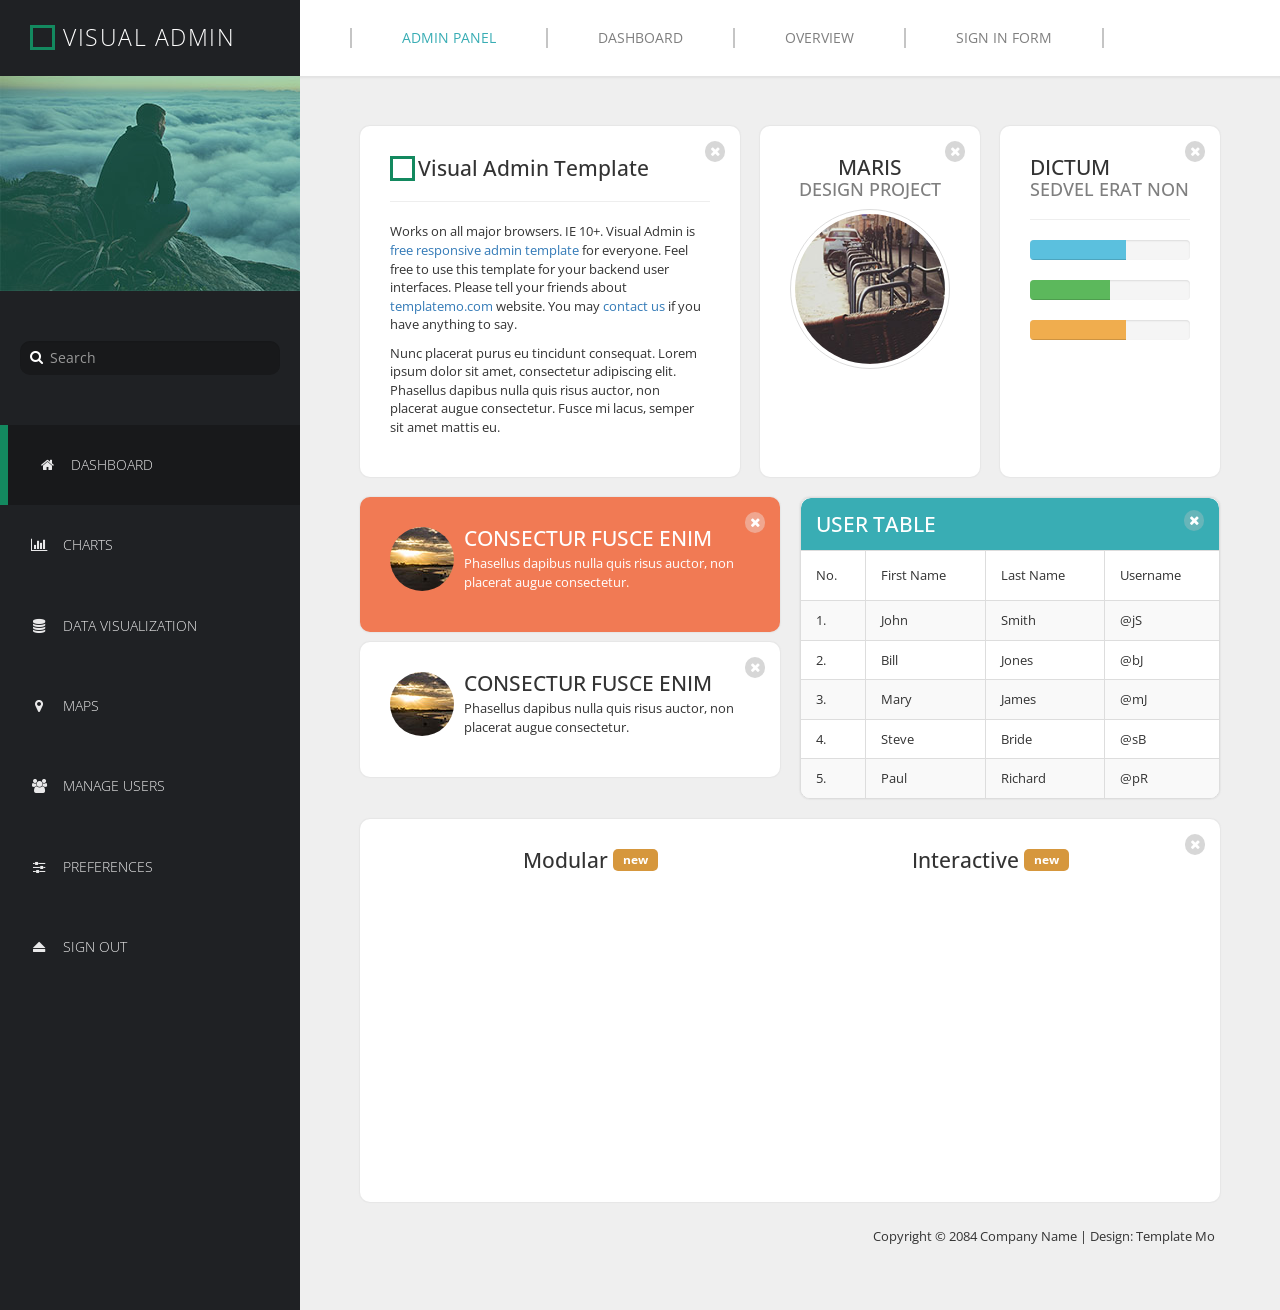
<file: admin/index.html>
<!DOCTYPE html>
<html lang="en">
  <head>
    <meta charset="utf-8">
    <meta http-equiv="X-UA-Compatible" content="IE=edge">
    <meta name="viewport" content="width=device-width, initial-scale=1">  
    <title>Visual Admin Dashboard - Home</title>
    <meta name="description" content="">
    <meta name="author" content="templatemo">
    <!-- 
    Visual Admin Template
    https://templatemo.com/tm-455-visual-admin
    -->
    <link href='http://fonts.googleapis.com/css?family=Open+Sans:400,300,400italic,700' rel='stylesheet' type='text/css'>
    <link href="css/font-awesome.min.css" rel="stylesheet">
    <link href="css/bootstrap.min.css" rel="stylesheet">
    <link href="css/templatemo-style.css" rel="stylesheet">
    
    <!-- HTML5 shim and Respond.js for IE8 support of HTML5 elements and media queries -->
    <!-- WARNING: Respond.js doesn't work if you view the page via file:// -->
    <!--[if lt IE 9]>
      <script src="https://oss.maxcdn.com/html5shiv/3.7.2/html5shiv.min.js"></script>
      <script src="https://oss.maxcdn.com/respond/1.4.2/respond.min.js"></script>
    <![endif]-->

  </head>
  <body>  
    <!-- Left column -->
    <div class="templatemo-flex-row">
      <div class="templatemo-sidebar">
        <header class="templatemo-site-header">
          <div class="square"></div>
          <h1>Visual Admin</h1>
        </header>
        <div class="profile-photo-container">
          <img src="images/profile-photo.jpg" alt="Profile Photo" class="img-responsive">  
          <div class="profile-photo-overlay"></div>
        </div>      
        <!-- Search box -->
        <form class="templatemo-search-form" role="search">
          <div class="input-group">
              <button type="submit" class="fa fa-search"></button>
              <input type="text" class="form-control" placeholder="Search" name="srch-term" id="srch-term">           
          </div>
        </form>
        <div class="mobile-menu-icon">
            <i class="fa fa-bars"></i>
        </div>
        <nav class="templatemo-left-nav">          
          <ul>
            <li><a href="#" class="active"><i class="fa fa-home fa-fw"></i>Dashboard</a></li>
            <li><a href="data-visualization.html"><i class="fa fa-bar-chart fa-fw"></i>Charts</a></li>
            <li><a href="data-visualization.html"><i class="fa fa-database fa-fw"></i>Data Visualization</a></li>
            <li><a href="maps.html"><i class="fa fa-map-marker fa-fw"></i>Maps</a></li>
            <li><a href="manage-users.html"><i class="fa fa-users fa-fw"></i>Manage Users</a></li>
            <li><a href="preferences.html"><i class="fa fa-sliders fa-fw"></i>Preferences</a></li>
            <li><a href="login.html"><i class="fa fa-eject fa-fw"></i>Sign Out</a></li>
          </ul>  
        </nav>
      </div>
      <!-- Main content --> 
      <div class="templatemo-content col-1 light-gray-bg">
        <div class="templatemo-top-nav-container">
          <div class="row">
            <nav class="templatemo-top-nav col-lg-12 col-md-12">
              <ul class="text-uppercase">
                <li><a href="" class="active">Admin panel</a></li>
                <li><a href="">Dashboard</a></li>
                <li><a href="">Overview</a></li>
                <li><a href="login.html">Sign in form</a></li>
              </ul>  
            </nav> 
          </div>
        </div>
        <div class="templatemo-content-container">
          <div class="templatemo-flex-row flex-content-row">
            <div class="templatemo-content-widget white-bg col-2">
              <i class="fa fa-times"></i>
              <div class="square"></div>
              <h2 class="templatemo-inline-block">Visual Admin Template</h2><hr>
              <p>Works on all major browsers. IE 10+. Visual Admin is <a href="http://www.templatemo.com/tag/admin" target="_parent">free responsive admin template</a> for everyone. Feel free to use this template for your backend user interfaces. Please tell your friends about <a href="http://www.templatemo.com" target="_parent">templatemo.com</a> website. You may <a href="http://www.templatemo.com/contact" target="_parent">contact us</a> if you have anything to say.</p>
              <p>Nunc placerat purus eu tincidunt consequat. Lorem ipsum dolor sit amet, consectetur adipiscing elit. Phasellus dapibus nulla quis risus auctor, non placerat augue consectetur. Fusce mi lacus, semper sit amet mattis eu.</p>              
            </div>
            <div class="templatemo-content-widget white-bg col-1 text-center">
              <i class="fa fa-times"></i>
              <h2 class="text-uppercase">Maris</h2>
              <h3 class="text-uppercase margin-bottom-10">Design Project</h3>
              <img src="images/bicycle.jpg" alt="Bicycle" class="img-circle img-thumbnail">
            </div>
            <div class="templatemo-content-widget white-bg col-1">
              <i class="fa fa-times"></i>
              <h2 class="text-uppercase">Dictum</h2>
              <h3 class="text-uppercase">Sedvel Erat Non</h3><hr>
              <div class="progress">
                <div class="progress-bar progress-bar-info" role="progressbar" aria-valuenow="60" aria-valuemin="0" aria-valuemax="100" style="width: 60%;"></div>
              </div>
              <div class="progress">
                <div class="progress-bar progress-bar-success" role="progressbar" aria-valuenow="60" aria-valuemin="0" aria-valuemax="100" style="width: 50%;"></div>
              </div>
              <div class="progress">
                <div class="progress-bar progress-bar-warning" role="progressbar" aria-valuenow="60" aria-valuemin="0" aria-valuemax="100" style="width: 60%;"></div>
              </div>                          
            </div>
          </div>
          <div class="templatemo-flex-row flex-content-row">
            <div class="col-1">              
              <div class="templatemo-content-widget orange-bg">
                <i class="fa fa-times"></i>                
                <div class="media">
                  <div class="media-left">
                    <a href="#">
                      <img class="media-object img-circle" src="images/sunset.jpg" alt="Sunset">
                    </a>
                  </div>
                  <div class="media-body">
                    <h2 class="media-heading text-uppercase">Consectur Fusce Enim</h2>
                    <p>Phasellus dapibus nulla quis risus auctor, non placerat augue consectetur.</p>  
                  </div>        
                </div>                
              </div>            
              <div class="templatemo-content-widget white-bg">
                <i class="fa fa-times"></i>
                <div class="media">
                  <div class="media-left">
                    <a href="#">
                      <img class="media-object img-circle" src="images/sunset.jpg" alt="Sunset">
                    </a>
                  </div>
                  <div class="media-body">
                    <h2 class="media-heading text-uppercase">Consectur Fusce Enim</h2>
                    <p>Phasellus dapibus nulla quis risus auctor, non placerat augue consectetur.</p>  
                  </div>
                </div>                
              </div>            
            </div>
            <div class="col-1">
              <div class="panel panel-default templatemo-content-widget white-bg no-padding templatemo-overflow-hidden">
                <i class="fa fa-times"></i>
                <div class="panel-heading templatemo-position-relative"><h2 class="text-uppercase">User Table</h2></div>
                <div class="table-responsive">
                  <table class="table table-striped table-bordered">
                    <thead>
                      <tr>
                        <td>No.</td>
                        <td>First Name</td>
                        <td>Last Name</td>
                        <td>Username</td>
                      </tr>
                    </thead>
                    <tbody>
                      <tr>
                        <td>1.</td>
                        <td>John</td>
                        <td>Smith</td>
                        <td>@jS</td>
                      </tr>
                      <tr>
                        <td>2.</td>
                        <td>Bill</td>
                        <td>Jones</td>
                        <td>@bJ</td>
                      </tr>
                      <tr>
                        <td>3.</td>
                        <td>Mary</td>
                        <td>James</td>
                        <td>@mJ</td>
                      </tr>
                      <tr>
                        <td>4.</td>
                        <td>Steve</td>
                        <td>Bride</td>
                        <td>@sB</td>
                      </tr>
                      <tr>
                        <td>5.</td>
                        <td>Paul</td>
                        <td>Richard</td>
                        <td>@pR</td>
                      </tr>                    
                    </tbody>
                  </table>    
                </div>                          
              </div>
            </div>           
          </div> <!-- Second row ends -->
          <div class="templatemo-flex-row flex-content-row templatemo-overflow-hidden"> <!-- overflow hidden for iPad mini landscape view-->
            <div class="col-1 templatemo-overflow-hidden">
              <div class="templatemo-content-widget white-bg templatemo-overflow-hidden">
                <i class="fa fa-times"></i>
                <div class="templatemo-flex-row flex-content-row">
                  <div class="col-1 col-lg-6 col-md-12">
                    <h2 class="text-center">Modular<span class="badge">new</span></h2>
                    <div id="pie_chart_div" class="templatemo-chart"></div> <!-- Pie chart div -->
                  </div>
                  <div class="col-1 col-lg-6 col-md-12">
                    <h2 class="text-center">Interactive<span class="badge">new</span></h2>
                    <div id="bar_chart_div" class="templatemo-chart"></div> <!-- Bar chart div -->
                  </div>  
                </div>                
              </div>
            </div>
          </div>
          <footer class="text-right">
            <p>Copyright &copy; 2084 Company Name 
            | Design: Template Mo</p>
          </footer>         
        </div>
      </div>
    </div>
    
    <!-- JS -->
    <script src="js/jquery-1.11.2.min.js"></script>      <!-- jQuery -->
    <script src="js/jquery-migrate-1.2.1.min.js"></script> <!--  jQuery Migrate Plugin -->
    <script src="https://www.google.com/jsapi"></script> <!-- Google Chart -->
    <script>
      /* Google Chart 
      -------------------------------------------------------------------*/
      // Load the Visualization API and the piechart package.
      google.load('visualization', '1.0', {'packages':['corechart']});

      // Set a callback to run when the Google Visualization API is loaded.
      google.setOnLoadCallback(drawChart); 
      
      // Callback that creates and populates a data table,
      // instantiates the pie chart, passes in the data and
      // draws it.
      function drawChart() {

          // Create the data table.
          var data = new google.visualization.DataTable();
          data.addColumn('string', 'Topping');
          data.addColumn('number', 'Slices');
          data.addRows([
            ['Mushrooms', 3],
            ['Onions', 1],
            ['Olives', 1],
            ['Zucchini', 1],
            ['Pepperoni', 2]
          ]);

          // Set chart options
          var options = {'title':'How Much Pizza I Ate Last Night'};

          // Instantiate and draw our chart, passing in some options.
          var pieChart = new google.visualization.PieChart(document.getElementById('pie_chart_div'));
          pieChart.draw(data, options);

          var barChart = new google.visualization.BarChart(document.getElementById('bar_chart_div'));
          barChart.draw(data, options);
      }

      $(document).ready(function(){
        if($.browser.mozilla) {
          //refresh page on browser resize
          // http://www.sitepoint.com/jquery-refresh-page-browser-resize/
          $(window).bind('resize', function(e)
          {
            if (window.RT) clearTimeout(window.RT);
            window.RT = setTimeout(function()
            {
              this.location.reload(false); /* false to get page from cache */
            }, 200);
          });      
        } else {
          $(window).resize(function(){
            drawChart();
          });  
        }   
      });
      
    </script>
    <script type="text/javascript" src="js/templatemo-script.js"></script>      <!-- Templatemo Script -->

  </body>
</html>
</file>
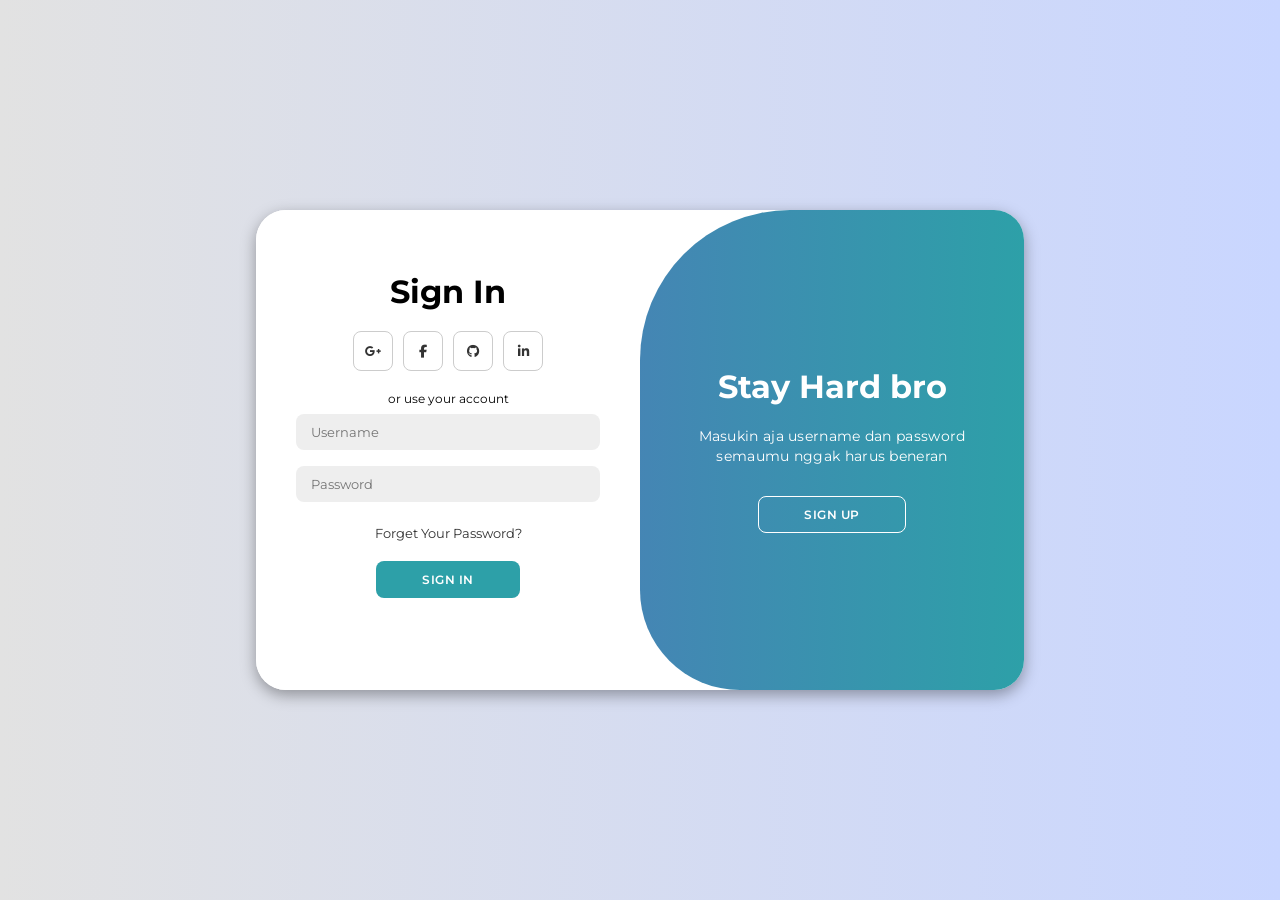
<file: login/index.html>
<!DOCTYPE html>
<html lang="en">
  <head>
    <meta charset="UTF-8" />
    <meta name="viewport" content="width=device-width, initial-scale=1.0" />
    <link rel="stylesheet" href="https://cdnjs.cloudflare.com/ajax/libs/font-awesome/6.4.2/css/all.min.css" />
    <link rel="stylesheet" href="style.css" />
    <title>Login & Register | Tugas Akhir</title>
  </head>

  <body>
    <div class="container" id="container">
      <div class="form-container sign-up">
        <form id="registerForm">
          <h1>Create Account</h1>
          <div class="social-icons">
            <a href="#" class="icon"><i class="fa-brands fa-google-plus-g"></i></a>
            <a href="#" class="icon"><i class="fa-brands fa-facebook-f"></i></a>
            <a href="#" class="icon"><i class="fa-brands fa-github"></i></a>
            <a href="#" class="icon"><i class="fa-brands fa-linkedin-in"></i></a>
          </div>
          <span>or use your email for registration</span>
          <input type="text" id="username" placeholder="Username" required />
          <input type="email" id="email" placeholder="Email" required />
          <input type="password" id="password" placeholder="Password" required />
          <button type="submit">Sign Up</button>
          <p id="message" style="color: #ff4b2b; font-size: 12px; margin-top: 10px;"></p>
        </form>
      </div>

      <div class="form-container sign-in">
        <form id="loginForm">
          <h1>Sign In</h1>
          <div class="social-icons">
            <a href="#" class="icon"><i class="fa-brands fa-google-plus-g"></i></a>
            <a href="#" class="icon"><i class="fa-brands fa-facebook-f"></i></a>
            <a href="#" class="icon"><i class="fa-brands fa-github"></i></a>
            <a href="#" class="icon"><i class="fa-brands fa-linkedin-in"></i></a>
          </div>
          <span>or use your account</span>
          <input type="text" id="loginUsername" placeholder="Username" required />
          <input type="password" id="loginPassword" placeholder="Password" required />
          <a href="#">Forget Your Password?</a>
          <button type="submit">Sign In</button>
          <p id="loginMessage" style="color: #ff4b2b; font-size: 12px; margin-top: 10px;"></p>
        </form>
      </div>

      <div class="toggle-container">
        <div class="toggle">
          <div class="toggle-panel toggle-left">
            <h1>Welcome Back!</h1>
            <p>Enter your personal details to use all of site features</p>
            <button class="hidden" id="login">Sign In</button>
          </div>
          <div class="toggle-panel toggle-right">
            <h1>Stay Hard bro</h1>
            <p>Masukin aja username dan password semaumu nggak harus beneran</p>
            <button class="hidden" id="register">Sign Up</button>
          </div>
        </div>
      </div>
    </div>

    <script src="script.js"></script>
    <script src="register.js"></script>
    <script src="login.js"></script>
  </body>
</html>
</file>
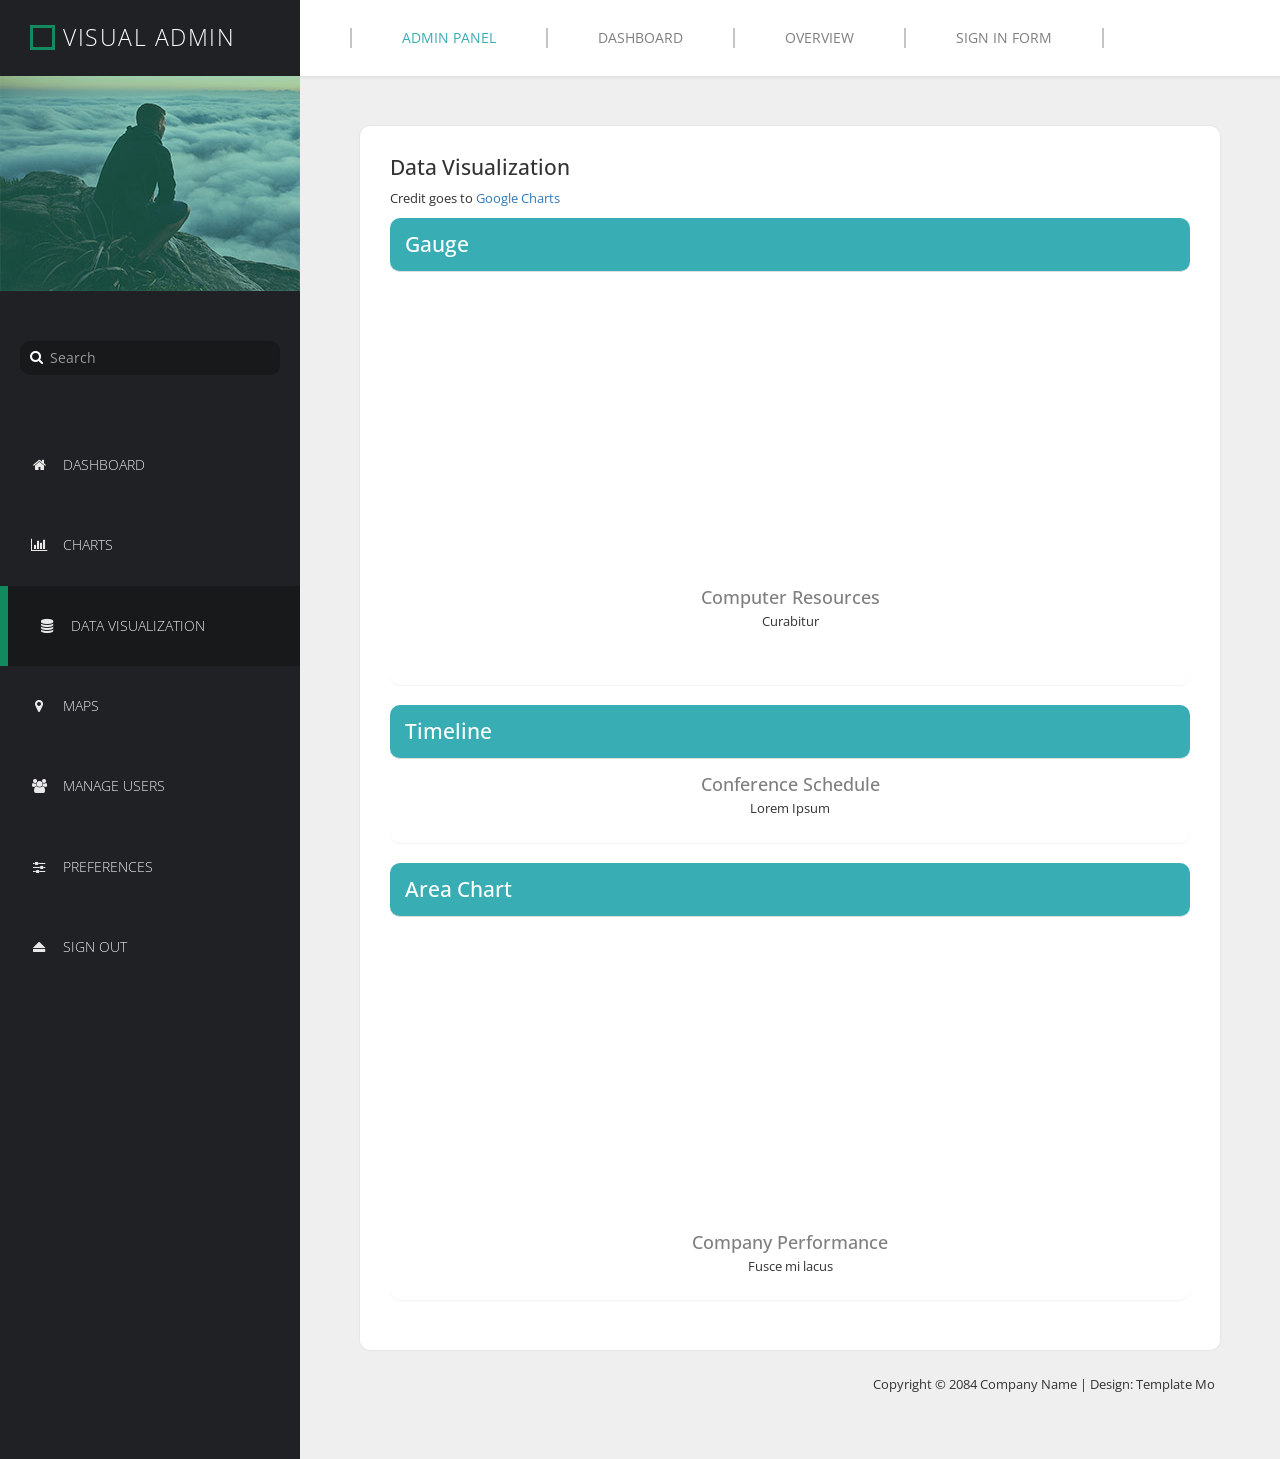
<file: admin/data-visualization.html>
<!DOCTYPE html>
<html lang="en">
  <head>
    <meta charset="utf-8">
    <meta http-equiv="X-UA-Compatible" content="IE=edge">
    <meta name="viewport" content="width=device-width, initial-scale=1">  
    <title>Visual Admin Dashboard - Data Visualization</title>
    <meta name="description" content="">
    <meta name="author" content="templatemo">
    <!-- 
    Visual Admin Template
    https://templatemo.com/tm-455-visual-admin
    -->
    <link href='http://fonts.googleapis.com/css?family=Open+Sans:400,300,400italic,700' rel='stylesheet' type='text/css'>
    <link href="css/font-awesome.min.css" rel="stylesheet">
    <link href="css/bootstrap.min.css" rel="stylesheet">
    <link href="css/templatemo-style.css" rel="stylesheet">
    
    <!-- HTML5 shim and Respond.js for IE8 support of HTML5 elements and media queries -->
    <!-- WARNING: Respond.js doesn't work if you view the page via file:// -->
    <!--[if lt IE 9]>
      <script src="https://oss.maxcdn.com/html5shiv/3.7.2/html5shiv.min.js"></script>
      <script src="https://oss.maxcdn.com/respond/1.4.2/respond.min.js"></script>
    <![endif]-->

  </head>
  <body>  
    <!-- Left column -->
    <div class="templatemo-flex-row">
      <div class="templatemo-sidebar">
        <header class="templatemo-site-header">
          <div class="square"></div>
          <h1>Visual Admin</h1>
        </header>
        <div class="profile-photo-container">
          <img src="images/profile-photo.jpg" alt="Profile Photo" class="img-responsive">  
          <div class="profile-photo-overlay"></div>
        </div>      
        <!-- Search box -->
        <form class="templatemo-search-form" role="search">
          <div class="input-group">
              <button type="submit" class="fa fa-search"></button>
              <input type="text" class="form-control" placeholder="Search" name="srch-term" id="srch-term">           
          </div>
        </form>
        <div class="mobile-menu-icon">
            <i class="fa fa-bars"></i>
          </div>
        <nav class="templatemo-left-nav">          
          <ul>
            <li><a href="index.html"><i class="fa fa-home fa-fw"></i>Dashboard</a></li>
            <li><a href="#"><i class="fa fa-bar-chart fa-fw"></i>Charts</a></li>
            <li><a href="#" class="active"><i class="fa fa-database fa-fw"></i>Data Visualization</a></li>
            <li><a href="maps.html"><i class="fa fa-map-marker fa-fw"></i>Maps</a></li>
            <li><a href="manage-users.html"><i class="fa fa-users fa-fw"></i>Manage Users</a></li>
            <li><a href="preferences.html"><i class="fa fa-sliders fa-fw"></i>Preferences</a></li>
            <li><a href="login.html"><i class="fa fa-eject fa-fw"></i>Sign Out</a></li>
          </ul>  
        </nav>
      </div>
      <!-- Main content --> 
      <div class="templatemo-content col-1 light-gray-bg">
        <div class="templatemo-top-nav-container">
          <div class="row">
            <nav class="templatemo-top-nav col-lg-12 col-md-12">
              <ul class="text-uppercase">
                <li><a href="" class="active">Admin panel</a></li>
                <li><a href="">Dashboard</a></li>
                <li><a href="">Overview</a></li>
                <li><a href="login.html">Sign in form</a></li>
              </ul>  
            </nav> 
          </div>
        </div>
        <div class="templatemo-content-container">         
          <div class="templatemo-content-widget white-bg">
            <h2 class="margin-bottom-10">Data Visualization</h2>
            <p>Credit goes to <a href="https://google-developers.appspot.com/chart/" target="_parent">Google Charts</a></p>
            <div class="panel panel-default no-border">
              <div class="panel-heading border-radius-10">
                <h2>Gauge</h2>
              </div>
              <div class="panel-body">
                <div class="templatemo-flex-row flex-content-row margin-bottom-30">
                  <div class="col-1">
                    <div id="gauge_div" class="templatemo-chart"></div>
                    <h3 class="text-center margin-bottom-5">Computer Resources</h3>
                    <p class="text-center">Curabitur</p>              
                  </div>              
                </div>     
              </div>
            </div>            
            <div class="panel panel-default no-border">
              <div class="panel-heading border-radius-10">
                <h2>Timeline</h2>
              </div>
              <div class="panel-body">
                <div class="templatemo-flex-row flex-content-row">
                  <div class="col-1">
                    <div id="timeline_div" class="templatemo-chart"></div>
                    <h3 class="text-center margin-bottom-5">Conference Schedule</h3>
                    <p class="text-center">Lorem Ipsum</p>                
                  </div>              
                </div>
              </div> 
            </div>
            <div class="panel panel-default no-border">
              <div class="panel-heading border-radius-10">
                <h2>Area Chart</h2>
              </div>
              <div class="panel-body">
                <div class="templatemo-flex-row flex-content-row">
                  <div class="col-1">
                    <div id="area_chart_div" class="templatemo-chart"></div>
                    <h3 class="text-center margin-bottom-5">Company Performance</h3>
                    <p class="text-center">Fusce mi lacus</p>                
                  </div>              
                </div>
              </div> 
            </div>
          </div>
          <footer class="text-right">
            <p>Copyright &copy; 2084 Company Name 
            | Design: Template Mo</p>
          </footer>         
        </div>
      </div>
    </div>
    
    <!-- JS -->
    <script type="text/javascript" src="js/jquery-1.11.2.min.js"></script>      <!-- jQuery -->
    <script type="text/javascript" src="js/jquery-migrate-1.2.1.min.js"></script> <!--  jQuery Migrate Plugin -->
    <script type="text/javascript" src="https://www.google.com/jsapi"></script> <!-- Google Chart -->
    <script>

      var gaugeChart;
      var gaugeData;
      var gaugeOptions;
      var timelineChart;
      var timelineDataTable;
      var timelineOptions;
      var areaData;
      var areaOptions;
      var areaChart;

      /* Gauage 
      --------------------------------------------------*/
      google.load("visualization", "1", {packages:["gauge"]});
      google.setOnLoadCallback(drawGauge);
      google.load("visualization", "1", {packages:["timeline"]});
      google.setOnLoadCallback(drawTimeline);
      google.load("visualization", "1", {packages:["corechart"]});
      google.setOnLoadCallback(drawChart);

      $(document).ready(function(){
        if($.browser.mozilla) {
          //refresh page on browser resize
          // http://www.sitepoint.com/jquery-refresh-page-browser-resize/
          $(window).bind('resize', function(e)
          {
            if (window.RT) clearTimeout(window.RT);
            window.RT = setTimeout(function()
            {
              this.location.reload(false); /* false to get page from cache */
            }, 200);
          });      
        } else {
          $(window).resize(function(){
            drawCharts();
          });  
        }   
      });

      function drawGauge() {

        gaugeData = google.visualization.arrayToDataTable([
          ['Label', 'Value'],
          ['Memory', 80],
          ['CPU', 55],
          ['Network', 68]
        ]);

        gaugeOptions = {
          redFrom: 90, redTo: 100,
          yellowFrom:75, yellowTo: 90,
          minorTicks: 5
        };

        gaugeChart = new google.visualization.Gauge(document.getElementById('gauge_div'));
        gaugeChart.draw(gaugeData, gaugeOptions);

        setInterval(function() {
          gaugeData.setValue(0, 1, 40 + Math.round(60 * Math.random()));
          gaugeChart.draw(gaugeData, gaugeOptions);
        }, 13000);
        setInterval(function() {
          gaugeData.setValue(1, 1, 40 + Math.round(60 * Math.random()));
          gaugeChart.draw(gaugeData, gaugeOptions);
        }, 5000);
        setInterval(function() {
          gaugeData.setValue(2, 1, 60 + Math.round(20 * Math.random()));
          gaugeChart.draw(gaugeData, gaugeOptions);
        }, 26000);        
      } // End function drawGauage

      /* Timeline
      --------------------------------------------------*/
      function drawTimeline() {
        var container = document.getElementById('timeline_div');
        timelineChart = new google.visualization.Timeline(container);
        timelineDataTable = new google.visualization.DataTable();
        timelineDataTable.addColumn({ type: 'string', id: 'Room' });
        timelineDataTable.addColumn({ type: 'string', id: 'Name' });
        timelineDataTable.addColumn({ type: 'date', id: 'Start' });
        timelineDataTable.addColumn({ type: 'date', id: 'End' });
        timelineDataTable.addRows([
          [ 'Magnolia Room',  'CSS Fundamentals',    new Date(0,0,0,12,0,0),  new Date(0,0,0,14,0,0) ],
          [ 'Magnolia Room',  'Intro JavaScript',    new Date(0,0,0,14,30,0), new Date(0,0,0,16,0,0) ],
          [ 'Magnolia Room',  'Advanced JavaScript', new Date(0,0,0,16,30,0), new Date(0,0,0,19,0,0) ],
          [ 'Gladiolus Room', 'Intermediate Perl',   new Date(0,0,0,12,30,0), new Date(0,0,0,14,0,0) ],
          [ 'Gladiolus Room', 'Advanced Perl',       new Date(0,0,0,14,30,0), new Date(0,0,0,16,0,0) ],
          [ 'Gladiolus Room', 'Applied Perl',        new Date(0,0,0,16,30,0), new Date(0,0,0,18,0,0) ],
          [ 'Petunia Room',   'Google Charts',       new Date(0,0,0,12,30,0), new Date(0,0,0,14,0,0) ],
          [ 'Petunia Room',   'Closure',             new Date(0,0,0,14,30,0), new Date(0,0,0,16,0,0) ],
          [ 'Petunia Room',   'App Engine',          new Date(0,0,0,16,30,0), new Date(0,0,0,18,30,0) ]]);

        timelineOptions = {
          timeline: { colorByRowLabel: true },
          backgroundColor: '#ffd'
        };

        timelineChart.draw(timelineDataTable, timelineOptions);
      } // End function drawTimeline

      /* Area Chart 
      --------------------------------------------------*/
      function drawChart() {
        areaData = google.visualization.arrayToDataTable([
          ['Year', 'Sales', 'Expenses'],
          ['2013',  1000,      400],
          ['2014',  1170,      460],
          ['2015',  660,       1120],
          ['2016',  1030,      540]
        ]);

        areaOptions = {
          title: 'Company Performance',
          hAxis: {title: 'Year',  titleTextStyle: {color: '#333'}},
          vAxis: {minValue: 0}
        };

        areaChart = new google.visualization.AreaChart(document.getElementById('area_chart_div'));
        areaChart.draw(areaData, areaOptions);
      } // End function drawChart

      function drawCharts () {
          gaugeChart.draw(gaugeData, gaugeOptions);
          timelineChart.draw(timelineDataTable, timelineOptions);
          areaChart.draw(areaData, areaOptions);
      }

    </script>
    <script type="text/javascript" src="js/templatemo-script.js"></script>      <!-- Templatemo Script -->
  </body>
</html>
</file>
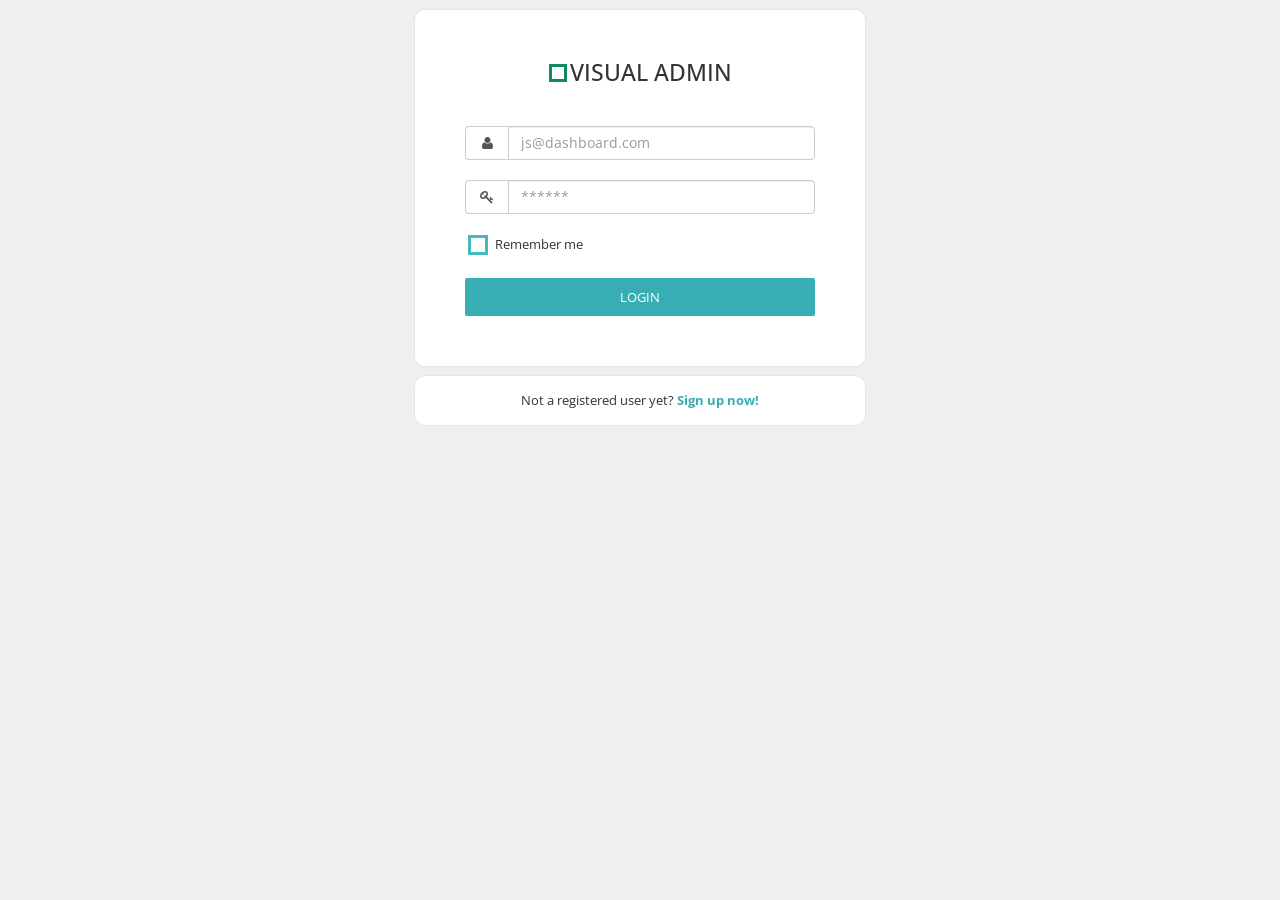
<file: admin/login.html>
<!DOCTYPE html>
<html lang="en">
	<head>
		<meta charset="utf-8">
	    <meta http-equiv="X-UA-Compatible" content="IE=edge">
	    <meta name="viewport" content="width=device-width, initial-scale=1">  
	    <title>Visual Admin - Login</title>
        <meta name="description" content="">
        <meta name="author" content="templatemo">
        <!-- 
        Visual Admin Template
        https://templatemo.com/tm-455-visual-admin
        -->
	    <link href='http://fonts.googleapis.com/css?family=Open+Sans:400,300,400italic,700' rel='stylesheet' type='text/css'>
	    <link href="css/font-awesome.min.css" rel="stylesheet">
	    <link href="css/bootstrap.min.css" rel="stylesheet">
	    <link href="css/templatemo-style.css" rel="stylesheet">
	    
	    <!-- HTML5 shim and Respond.js for IE8 support of HTML5 elements and media queries -->
	    <!-- WARNING: Respond.js doesn't work if you view the page via file:// -->
	    <!--[if lt IE 9]>
	      <script src="https://oss.maxcdn.com/html5shiv/3.7.2/html5shiv.min.js"></script>
	      <script src="https://oss.maxcdn.com/respond/1.4.2/respond.min.js"></script>
	    <![endif]-->
	</head>
	<body class="light-gray-bg">
		<div class="templatemo-content-widget templatemo-login-widget white-bg">
			<header class="text-center">
	          <div class="square"></div>
	          <h1>Visual Admin</h1>
	        </header>
	        <form action="index.html" class="templatemo-login-form">
	        	<div class="form-group">
	        		<div class="input-group">
		        		<div class="input-group-addon"><i class="fa fa-user fa-fw"></i></div>	        		
		              	<input type="text" class="form-control" placeholder="js@dashboard.com">           
		          	</div>	
	        	</div>
	        	<div class="form-group">
	        		<div class="input-group">
		        		<div class="input-group-addon"><i class="fa fa-key fa-fw"></i></div>	        		
		              	<input type="password" class="form-control" placeholder="******">           
		          	</div>	
	        	</div>	          	
	          	<div class="form-group">
				    <div class="checkbox squaredTwo">
				        <input type="checkbox" id="c1" name="cc" />
						<label for="c1"><span></span>Remember me</label>
				    </div>				    
				</div>
				<div class="form-group">
					<button type="submit" class="templatemo-blue-button width-100">Login</button>
				</div>
	        </form>
		</div>
		<div class="templatemo-content-widget templatemo-login-widget templatemo-register-widget white-bg">
			<p>Not a registered user yet? <strong><a href="#" class="blue-text">Sign up now!</a></strong></p>
		</div>
	</body>
</html>
</file>
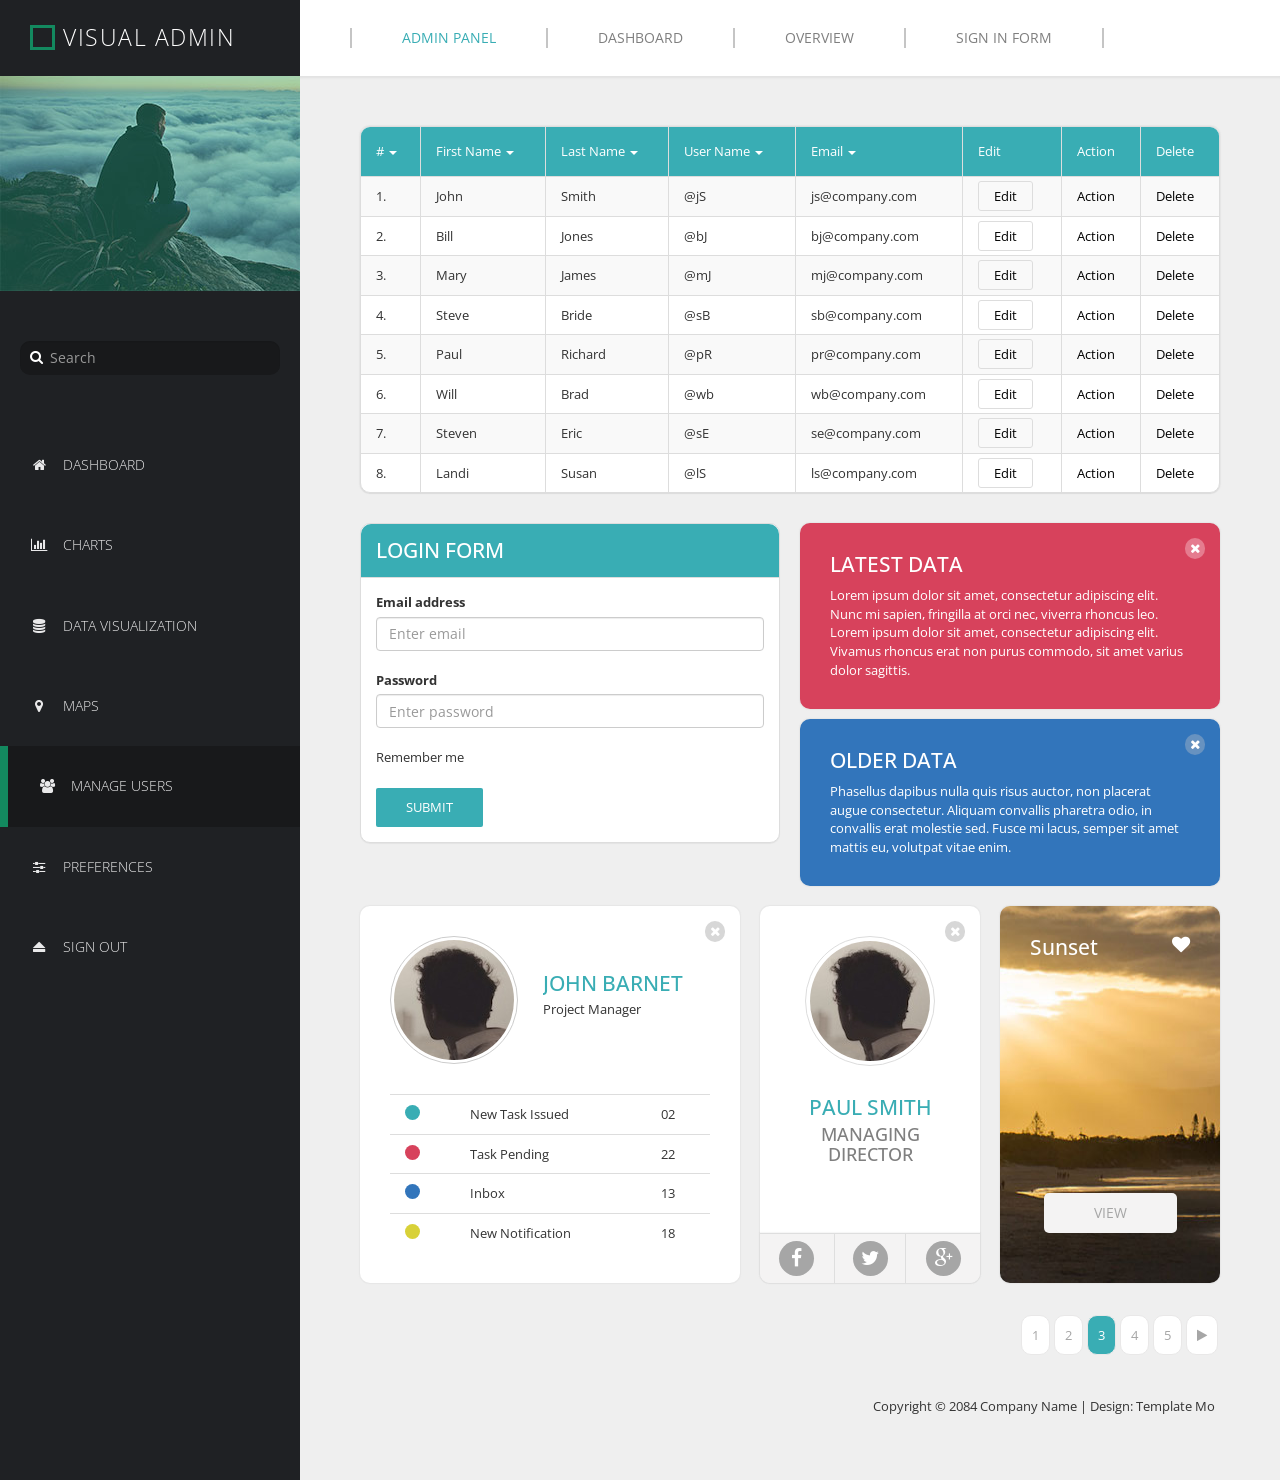
<file: admin/manage-users.html>
<!DOCTYPE html>
<html lang="en">
  <head>
    <meta charset="utf-8">
    <meta http-equiv="X-UA-Compatible" content="IE=edge">
    <meta name="viewport" content="width=device-width, initial-scale=1">  
    <title>Visual Admin Dashboard - Manage Users</title>
    <meta name="description" content="">
    <meta name="author" content="templatemo">
    <!-- 
    Visual Admin Template
    https://templatemo.com/tm-455-visual-admin
    -->
    <link href='http://fonts.googleapis.com/css?family=Open+Sans:400,300,400italic,700' rel='stylesheet' type='text/css'>
    <link href="css/font-awesome.min.css" rel="stylesheet">
    <link href="css/bootstrap.min.css" rel="stylesheet">
    <link href="css/templatemo-style.css" rel="stylesheet">
    
    <!-- HTML5 shim and Respond.js for IE8 support of HTML5 elements and media queries -->
    <!-- WARNING: Respond.js doesn't work if you view the page via file:// -->
    <!--[if lt IE 9]>
      <script src="https://oss.maxcdn.com/html5shiv/3.7.2/html5shiv.min.js"></script>
      <script src="https://oss.maxcdn.com/respond/1.4.2/respond.min.js"></script>
    <![endif]-->

  </head>
  <body>  
    <!-- Left column -->
    <div class="templatemo-flex-row">
      <div class="templatemo-sidebar">
        <header class="templatemo-site-header">
          <div class="square"></div>
          <h1>Visual Admin</h1>
        </header>
        <div class="profile-photo-container">
          <img src="images/profile-photo.jpg" alt="Profile Photo" class="img-responsive">  
          <div class="profile-photo-overlay"></div>
        </div>      
        <!-- Search box -->
        <form class="templatemo-search-form" role="search">
          <div class="input-group">
              <button type="submit" class="fa fa-search"></button>
              <input type="text" class="form-control" placeholder="Search" name="srch-term" id="srch-term">           
          </div>
        </form>
        <div class="mobile-menu-icon">
            <i class="fa fa-bars"></i>
          </div>
        <nav class="templatemo-left-nav">          
          <ul>
            <li><a href="index.html"><i class="fa fa-home fa-fw"></i>Dashboard</a></li>
            <li><a href="data-visualization.html"><i class="fa fa-bar-chart fa-fw"></i>Charts</a></li>
            <li><a href="data-visualization.html"><i class="fa fa-database fa-fw"></i>Data Visualization</a></li>
            <li><a href="maps.html"><i class="fa fa-map-marker fa-fw"></i>Maps</a></li>
            <li><a href="#" class="active"><i class="fa fa-users fa-fw"></i>Manage Users</a></li>
            <li><a href="preferences.html"><i class="fa fa-sliders fa-fw"></i>Preferences</a></li>
            <li><a href="login.html"><i class="fa fa-eject fa-fw"></i>Sign Out</a></li>
          </ul>  
        </nav>
      </div>
      <!-- Main content --> 
      <div class="templatemo-content col-1 light-gray-bg">
        <div class="templatemo-top-nav-container">
          <div class="row">
            <nav class="templatemo-top-nav col-lg-12 col-md-12">
              <ul class="text-uppercase">
                <li><a href="" class="active">Admin panel</a></li>
                <li><a href="">Dashboard</a></li>
                <li><a href="">Overview</a></li>
                <li><a href="login.html">Sign in form</a></li>
              </ul>  
            </nav> 
          </div>
        </div>
        <div class="templatemo-content-container">
          <div class="templatemo-content-widget no-padding">
            <div class="panel panel-default table-responsive">
              <table class="table table-striped table-bordered templatemo-user-table">
                <thead>
                  <tr>
                    <td><a href="" class="white-text templatemo-sort-by"># <span class="caret"></span></a></td>
                    <td><a href="" class="white-text templatemo-sort-by">First Name <span class="caret"></span></a></td>
                    <td><a href="" class="white-text templatemo-sort-by">Last Name <span class="caret"></span></a></td>
                    <td><a href="" class="white-text templatemo-sort-by">User Name <span class="caret"></span></a></td>
                    <td><a href="" class="white-text templatemo-sort-by">Email <span class="caret"></span></a></td>
                    <td>Edit</td>
                    <td>Action</td>
                    <td>Delete</td>
                  </tr>
                </thead>
                <tbody>
                  <tr>
                    <td>1.</td>
                    <td>John</td>
                    <td>Smith</td>
                    <td>@jS</td>
                    <td>js@company.com</td>
                    <td><a href="" class="templatemo-edit-btn">Edit</a></td>
                    <td><a href="" class="templatemo-link">Action</a></td>
                    <td><a href="" class="templatemo-link">Delete</a></td>
                  </tr>
                  <tr>
                    <td>2.</td>
                    <td>Bill</td>
                    <td>Jones</td>
                    <td>@bJ</td>
                    <td>bj@company.com</td>
                    <td><a href="" class="templatemo-edit-btn">Edit</a></td>
                    <td><a href="" class="templatemo-link">Action</a></td>
                    <td><a href="" class="templatemo-link">Delete</a></td>
                  </tr>
                  <tr>
                    <td>3.</td>
                    <td>Mary</td>
                    <td>James</td>
                    <td>@mJ</td>
                    <td>mj@company.com</td>
                    <td><a href="" class="templatemo-edit-btn">Edit</a></td>
                    <td><a href="" class="templatemo-link">Action</a></td>
                    <td><a href="" class="templatemo-link">Delete</a></td>
                  </tr>
                  <tr>
                    <td>4.</td>
                    <td>Steve</td>
                    <td>Bride</td>
                    <td>@sB</td>
                    <td>sb@company.com</td>
                    <td><a href="" class="templatemo-edit-btn">Edit</a></td>
                    <td><a href="" class="templatemo-link">Action</a></td>
                    <td><a href="" class="templatemo-link">Delete</a></td>
                  </tr>
                  <tr>
                    <td>5.</td>
                    <td>Paul</td>
                    <td>Richard</td>
                    <td>@pR</td>
                    <td>pr@company.com</td>
                    <td><a href="" class="templatemo-edit-btn">Edit</a></td>
                    <td><a href="" class="templatemo-link">Action</a></td>
                    <td><a href="" class="templatemo-link">Delete</a></td>
                  </tr>  
                   <tr>
                    <td>6.</td>
                    <td>Will</td>
                    <td>Brad</td>
                    <td>@wb</td>
                    <td>wb@company.com</td>
                    <td><a href="" class="templatemo-edit-btn">Edit</a></td>
                    <td><a href="" class="templatemo-link">Action</a></td>
                    <td><a href="" class="templatemo-link">Delete</a></td>
                  </tr>  
                   <tr>
                    <td>7.</td>
                    <td>Steven</td>
                    <td>Eric</td>
                    <td>@sE</td>
                    <td>se@company.com</td>
                    <td><a href="" class="templatemo-edit-btn">Edit</a></td>
                    <td><a href="" class="templatemo-link">Action</a></td>
                    <td><a href="" class="templatemo-link">Delete</a></td>
                  </tr>  
                   <tr>
                    <td>8.</td>
                    <td>Landi</td>
                    <td>Susan</td>
                    <td>@lS</td>
                    <td>ls@company.com</td>
                    <td><a href="" class="templatemo-edit-btn">Edit</a></td>
                    <td><a href="" class="templatemo-link">Action</a></td>
                    <td><a href="" class="templatemo-link">Delete</a></td>
                  </tr>                    
                </tbody>
              </table>    
            </div>                          
          </div>          
          <div class="templatemo-flex-row flex-content-row">
            <div class="col-1">
              <div class="panel panel-default margin-10">
                <div class="panel-heading"><h2 class="text-uppercase">Login Form</h2></div>
                <div class="panel-body">
                  <form action="index.html" class="templatemo-login-form">
                    <div class="form-group">
                      <label for="inputEmail">Email address</label>
                      <input type="email" class="form-control" id="inputEmail" placeholder="Enter email">
                    </div>
                    <div class="form-group">                      
                      <label for="inputEmail">Password</label>
                      <input type="password" class="form-control" placeholder="Enter password">                                 
                    </div>              
                    <div class="form-group">
                        <div class="checkbox squaredTwo">
                            <label>
                              <input type="checkbox"> Remember me
                            </label>
                        </div>            
                    </div>
                    <div class="form-group">
                      <button type="submit" class="templatemo-blue-button">Submit</button>
                    </div>
                  </form>
                </div>                
              </div>              
            </div>
            <div class="col-1">              
              <div class="templatemo-content-widget pink-bg">
                <i class="fa fa-times"></i>                
                <h2 class="text-uppercase margin-bottom-10">Latest Data</h2>
                <p class="margin-bottom-0">Lorem ipsum dolor sit amet, consectetur adipiscing elit. Nunc mi sapien, fringilla at orci nec, viverra rhoncus leo. Lorem ipsum dolor sit amet, consectetur adipiscing elit. Vivamus rhoncus erat non purus commodo, sit amet varius dolor sagittis.</p>                  
              </div>            
              <div class="templatemo-content-widget blue-bg">
                <i class="fa fa-times"></i>
                <h2 class="text-uppercase margin-bottom-10">Older Data</h2>
                <p class="margin-bottom-0">Phasellus dapibus nulla quis risus auctor, non placerat augue consectetur. Aliquam convallis pharetra odio, in convallis erat molestie sed. Fusce mi lacus, semper sit amet mattis eu, volutpat vitae enim.</p>                
              </div>            
            </div>                       
          </div> <!-- Second row ends -->
          <div class="templatemo-flex-row flex-content-row">
            <div class="templatemo-content-widget white-bg col-2">
              <i class="fa fa-times"></i>
              <div class="media margin-bottom-30">
                <div class="media-left padding-right-25">
                  <a href="#">
                    <img class="media-object img-circle templatemo-img-bordered" src="images/person.jpg" alt="Sunset">
                  </a>
                </div>
                <div class="media-body">
                  <h2 class="media-heading text-uppercase blue-text">John Barnet</h2>
                  <p>Project Manager</p>
                </div>        
              </div>
              <div class="table-responsive">
                <table class="table">
                  <tbody>
                    <tr>
                      <td><div class="circle green-bg"></div></td>
                      <td>New Task Issued</td>
                      <td>02</td>                    
                    </tr> 
                    <tr>
                      <td><div class="circle pink-bg"></div></td>
                      <td>Task Pending</td>
                      <td>22</td>                    
                    </tr>  
                    <tr>
                      <td><div class="circle blue-bg"></div></td>
                      <td>Inbox</td>
                      <td>13</td>                    
                    </tr>  
                    <tr>
                      <td><div class="circle yellow-bg"></div></td>
                      <td>New Notification</td>
                      <td>18</td>                    
                    </tr>                                      
                  </tbody>
                </table>
              </div>             
            </div>
            <div class="templatemo-content-widget white-bg col-1 text-center templatemo-position-relative">
              <i class="fa fa-times"></i>
              <img src="images/person.jpg" alt="Bicycle" class="img-circle img-thumbnail margin-bottom-30">
              <h2 class="text-uppercase blue-text margin-bottom-5">Paul Smith</h2>
              <h3 class="text-uppercase margin-bottom-70">Managing Director</h3>
              <div class="templatemo-social-icons-container">
                <div class="social-icon-wrap">
                  <i class="fa fa-facebook templatemo-social-icon"></i>  
                </div>
                <div class="social-icon-wrap">
                  <i class="fa fa-twitter templatemo-social-icon"></i>  
                </div>
                <div class="social-icon-wrap">
                  <i class="fa fa-google-plus templatemo-social-icon"></i>  
                </div>                
              </div>
            </div>
            <div class="templatemo-content-widget white-bg col-1 templatemo-position-relative templatemo-content-img-bg">
              <img src="images/sunset-big.jpg" alt="Sunset" class="img-responsive content-bg-img">
              <i class="fa fa-heart"></i>
              <h2 class="templatemo-position-relative white-text">Sunset</h2>
              <div class="view-img-btn-wrap">
                <a href="" class="btn btn-default templatemo-view-img-btn">View</a>  
              </div>              
            </div>
          </div>
          <div class="pagination-wrap">
            <ul class="pagination">
              <li><a href="#">1</a></li>
              <li><a href="#">2</a></li>
              <li class="active"><a href="#">3 <span class="sr-only">(current)</span></a></li>
              <li><a href="#">4</a></li>
              <li><a href="#">5</a></li>
              <li>
                <a href="#" aria-label="Next">
                  <span aria-hidden="true"><i class="fa fa-play"></i></span>
                </a>
              </li>
            </ul>
          </div>          
          <footer class="text-right">
            <p>Copyright &copy; 2084 Company Name 
            | Design: Template Mo</p>
          </footer>         
        </div>
      </div>
    </div>
    
    <!-- JS -->
    <script type="text/javascript" src="js/jquery-1.11.2.min.js"></script>      <!-- jQuery -->
    <script type="text/javascript" src="js/templatemo-script.js"></script>      <!-- Templatemo Script -->
    <script>
      $(document).ready(function(){
        // Content widget with background image
        var imageUrl = $('img.content-bg-img').attr('src');
        $('.templatemo-content-img-bg').css('background-image', 'url(' + imageUrl + ')');
        $('img.content-bg-img').hide();        
      });
    </script>
  </body>
</html>
</file>
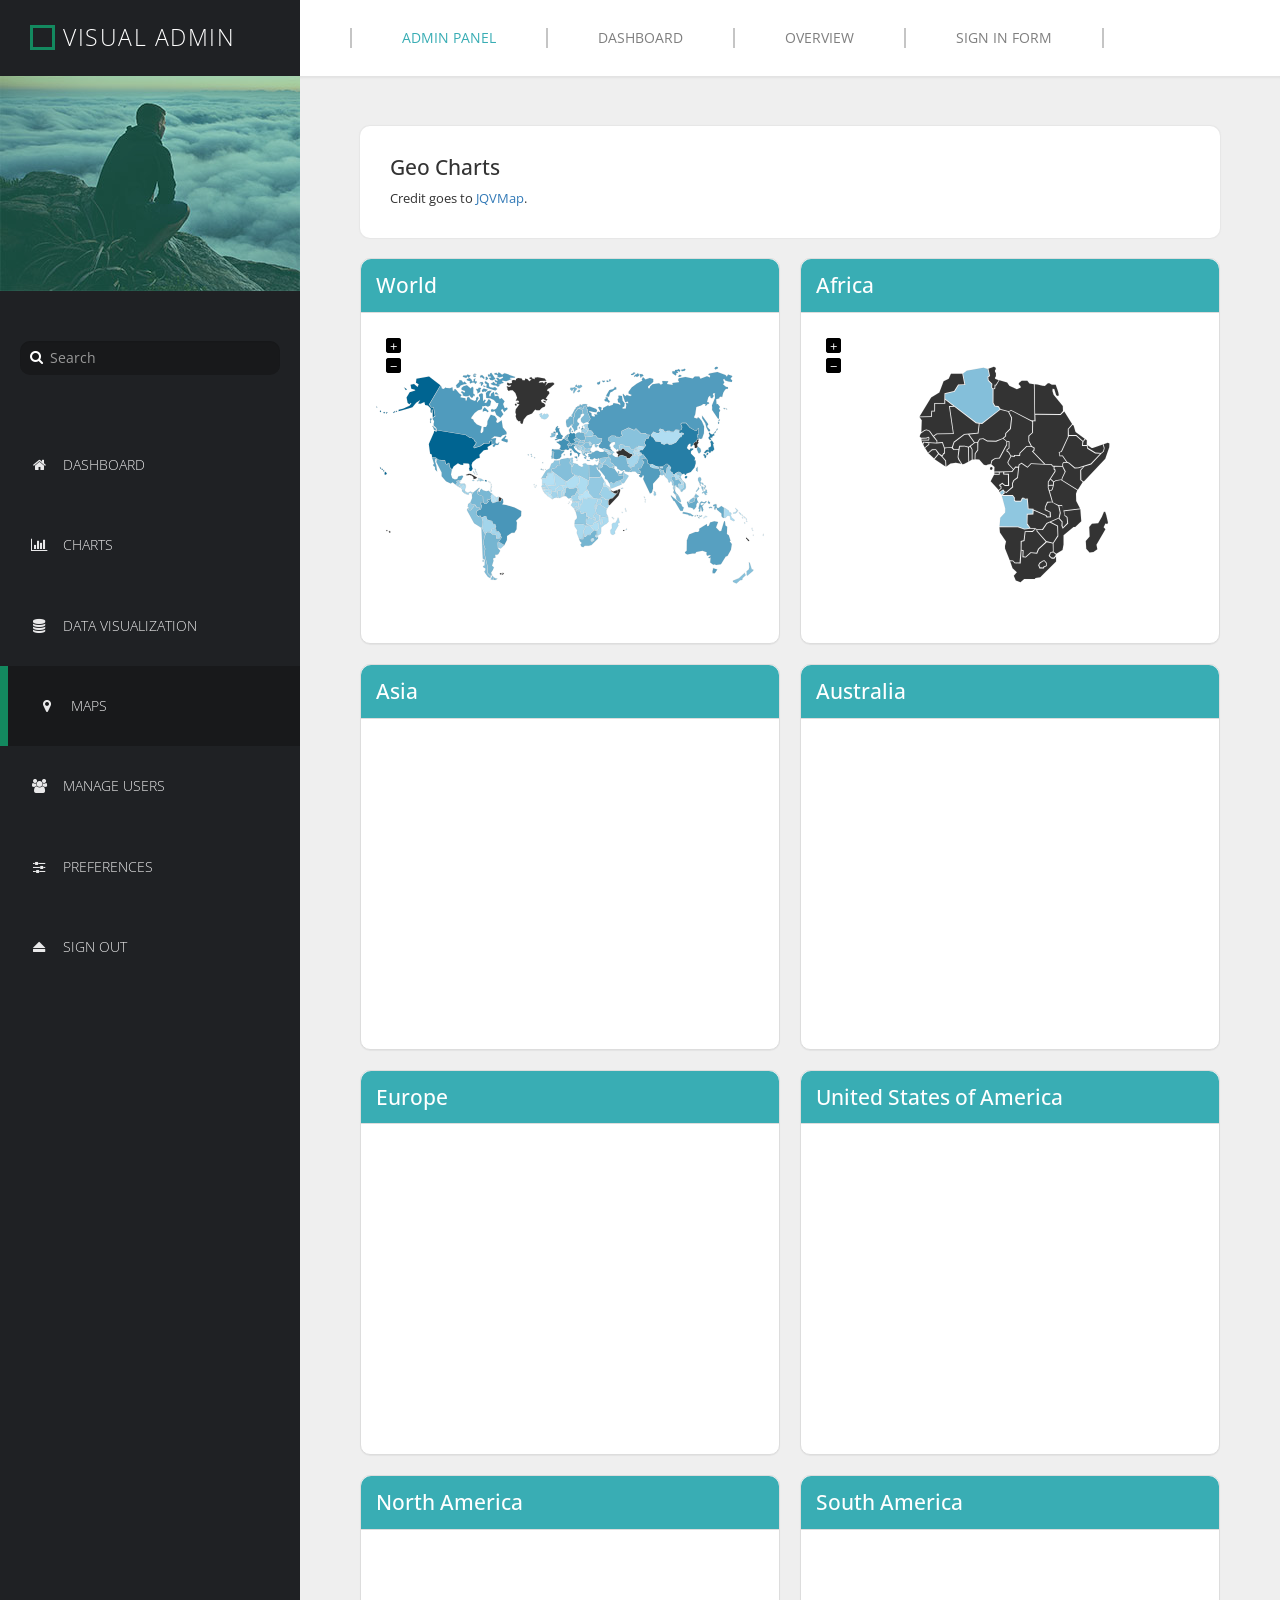
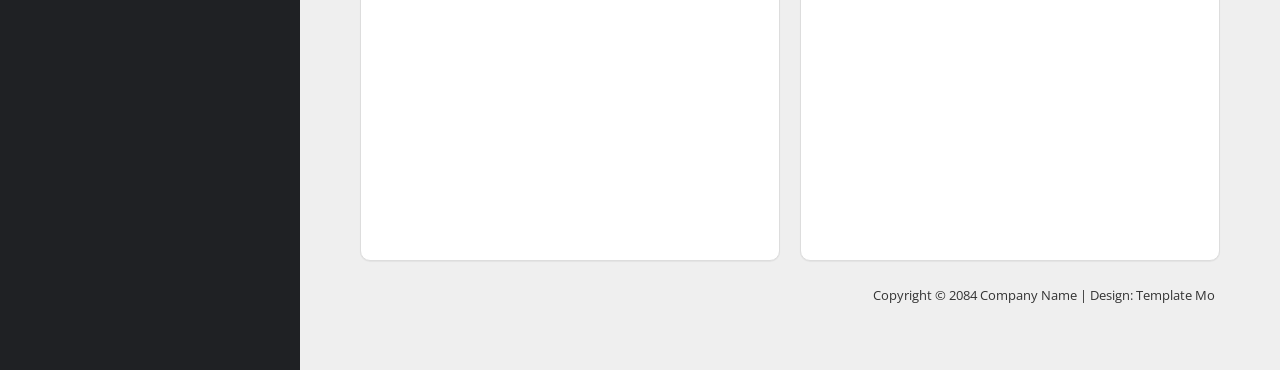
<file: admin/maps.html>
<!DOCTYPE html>
<html lang="en">
  <head>
    <meta charset="utf-8">
    <meta http-equiv="X-UA-Compatible" content="IE=edge">
    <meta name="viewport" content="width=device-width, initial-scale=1">  
    <title>Visual Admin Dashboard - Maps</title>
    <meta name="description" content="">
    <meta name="author" content="templatemo">
    <!-- 
    Visual Admin Template
    https://templatemo.com/tm-455-visual-admin
    -->
    <link href='http://fonts.googleapis.com/css?family=Open+Sans:400,300,400italic,700' rel='stylesheet' type='text/css'>
    <link href="css/font-awesome.min.css" rel="stylesheet">
    <link href="css/bootstrap.min.css" rel="stylesheet">
    <link href="jqvmap/jqvmap.css" media="screen" rel="stylesheet" type="text/css" /> 
    <link href="css/templatemo-style.css" rel="stylesheet">
    
    <!-- HTML5 shim and Respond.js for IE8 support of HTML5 elements and media queries -->
    <!-- WARNING: Respond.js doesn't work if you view the page via file:// -->
    <!--[if lt IE 9]>
      <script src="https://oss.maxcdn.com/html5shiv/3.7.2/html5shiv.min.js"></script>
      <script src="https://oss.maxcdn.com/respond/1.4.2/respond.min.js"></script>
    <![endif]-->

  </head>
  <body>  
    <!-- Left column -->
    <div class="templatemo-flex-row">
      <div class="templatemo-sidebar">
        <header class="templatemo-site-header">
          <div class="square"></div>
          <h1>Visual Admin</h1>
        </header>
        <div class="profile-photo-container">
          <img src="images/profile-photo.jpg" alt="Profile Photo" class="img-responsive">  
          <div class="profile-photo-overlay"></div>
        </div>      
        <!-- Search box -->
        <form class="templatemo-search-form" role="search">
          <div class="input-group">
              <button type="submit" class="fa fa-search"></button>
              <input type="text" class="form-control" placeholder="Search" name="srch-term" id="srch-term">           
          </div>
        </form>
        <div class="mobile-menu-icon">
            <i class="fa fa-bars"></i>
          </div>
        <nav class="templatemo-left-nav">          
          <ul>
            <li><a href="index.html"><i class="fa fa-home fa-fw"></i>Dashboard</a></li>
            <li><a href="data-visualization.html"><i class="fa fa-bar-chart fa-fw"></i>Charts</a></li>
            <li><a href="data-visualization.html"><i class="fa fa-database fa-fw"></i>Data Visualization</a></li>
            <li><a href="maps.html" class="active"><i class="fa fa-map-marker fa-fw"></i>Maps</a></li>
            <li><a href="manage-users.html"><i class="fa fa-users fa-fw"></i>Manage Users</a></li>
            <li><a href="preferences.html"><i class="fa fa-sliders fa-fw"></i>Preferences</a></li>
            <li><a href="login.html"><i class="fa fa-eject fa-fw"></i>Sign Out</a></li>
          </ul>  
        </nav>
      </div>
      <!-- Main content --> 
      <div class="templatemo-content col-1 light-gray-bg">
        <div class="templatemo-top-nav-container">
          <div class="row">
            <nav class="templatemo-top-nav col-lg-12 col-md-12">
              <ul class="text-uppercase">
                <li><a href="" class="active">Admin panel</a></li>
                <li><a href="">Dashboard</a></li>
                <li><a href="">Overview</a></li>
                <li><a href="login.html">Sign in form</a></li>
              </ul>  
            </nav> 
          </div>
        </div>
        <div class="templatemo-content-container">
          <div class="templatemo-content-widget white-bg">
            <h2 class="margin-bottom-10">Geo Charts</h2>
            <p class="margin-bottom-0">Credit goes to <a href="http://jqvmap.com" target="_parent">JQVMap</a>.</p>              
          </div>
          <div class="templatemo-flex-row flex-content-row">
            <div class="col-1">              
              <div class="panel panel-default margin-10">
                <div class="panel-heading"><h2>World</h2></div>
                <div class="panel-body">
                  <div id="vmap_world" class="vmap"></div>
                </div>                
              </div>
            </div> 
            <div class="col-1">              
              <div class="panel panel-default margin-10">
                <div class="panel-heading"><h2>Africa</h2></div>
                <div class="panel-body">
                  <div id="vmap_africa" class="vmap"></div>
                </div>                
              </div>
            </div>                                 
          </div>   
          <div class="templatemo-flex-row flex-content-row">
            <div class="col-1">              
              <div class="panel panel-default margin-10">
                <div class="panel-heading"><h2>Asia</h2></div>
                <div class="panel-body">
                  <div id="vmap_asia" class="vmap"></div>
                </div>                
              </div>
            </div> 
            <div class="col-1">              
              <div class="panel panel-default margin-10">
                <div class="panel-heading"><h2>Australia</h2></div>
                <div class="panel-body">
                  <div id="vmap_australia" class="vmap"></div>
                </div>                
              </div>
            </div>                                 
          </div>    
          <div class="templatemo-flex-row flex-content-row">
            <div class="col-1">              
              <div class="panel panel-default margin-10">
                <div class="panel-heading"><h2>Europe</h2></div>
                <div class="panel-body">
                  <div id="vmap_europe" class="vmap"></div>
                </div>                
              </div>
            </div> 
            <div class="col-1">              
              <div class="panel panel-default margin-10">
                <div class="panel-heading"><h2>United States of America</h2></div>
                <div class="panel-body">
                  <div id="vmap_usa" class="vmap"></div>
                </div>                
              </div>
            </div>                                 
          </div>    
          <div class="templatemo-flex-row flex-content-row">
            <div class="col-1">              
              <div class="panel panel-default margin-10">
                <div class="panel-heading"><h2>North America</h2></div>
                <div class="panel-body">
                  <div id="vmap_northamerica" class="vmap"></div>
                </div>                
              </div>
            </div> 
            <div class="col-1">              
              <div class="panel panel-default margin-10">
                <div class="panel-heading"><h2>South America</h2></div>
                <div class="panel-body">
                  <div id="vmap_southamerica" class="vmap"></div>
                </div>                
              </div>
            </div>                                 
          </div>    
          <footer class="text-right">
            <p>Copyright &copy; 2084 Company Name 
            | Design: Template Mo</p>
          </footer>         
        </div>
      </div>
    </div>
    
    <!-- JS -->
    <script type="text/javascript" src="js/jquery-1.11.2.min.js"></script>      <!-- jQuery -->
    <script type="text/javascript" src="js/jquery-migrate-1.2.1.min.js"></script> <!--  jQuery Migrate Plugin -->
    <script type="text/javascript" src="js/templatemo-script.js"></script>      <!-- Templatemo Script -->
    <script type="text/javascript" src="jqvmap/jquery.vmap.js"></script>
    <script type="text/javascript" src="jqvmap/maps/jquery.vmap.world.js"></script>
    <script type="text/javascript" src="jqvmap/data/jquery.vmap.sampledata.js"></script>
    <script src="jqvmap/maps/continents/jquery.vmap.africa.js" type="text/javascript"></script>
    <script src="jqvmap/maps/continents/jquery.vmap.asia.js" type="text/javascript"></script>
    <script src="jqvmap/maps/continents/jquery.vmap.australia.js" type="text/javascript"></script>
    <script src="jqvmap/maps/continents/jquery.vmap.europe.js" type="text/javascript"></script>
    <script src="jqvmap/maps/continents/jquery.vmap.north-america.js" type="text/javascript"></script>
    <script src="jqvmap/maps/continents/jquery.vmap.south-america.js" type="text/javascript"></script>
    <script src="jqvmap/maps/jquery.vmap.usa.js" type="text/javascript"></script>
    <script type="text/javascript">
      
      function drawMaps(){
        $('#vmap_world').vectorMap({
          map: 'world_en',
          backgroundColor: '#ffffff',
          color: '#333',
          hoverOpacity: 0.7,
          selectedColor: '#666666',
          enableZoom: true,
          showTooltip: true,
          values: sample_data,
          scaleColors: ['#C8EEFF', '#006491'],
          normalizeFunction: 'polynomial'
        });
        $('#vmap_africa').vectorMap({
          map: 'africa_en',
          backgroundColor: '#ffffff',
          color: '#333333',
          hoverOpacity: 0.7,
          selectedColor: '#666666',
          enableZoom: true,
          showTooltip: true,
          values: sample_data,
          scaleColors: ['#C8EEFF', '#006491'],
          normalizeFunction: 'polynomial'
        }); 
        $('#vmap_asia').vectorMap({
          map: 'asia_en',
          backgroundColor: '#ffffff',
          color: '#333333',
          hoverOpacity: 0.7,
          selectedColor: '#666666',
          enableZoom: true,
          showTooltip: true,
          values: sample_data,
          scaleColors: ['#C8EEFF', '#006491'],
          normalizeFunction: 'polynomial'
        });
        $('#vmap_australia').vectorMap({
          map: 'australia_en',
          backgroundColor: '#ffffff',
          color: '#333333',
          hoverOpacity: 0.7,
          selectedColor: '#666666',
          enableZoom: true,
          showTooltip: true,
          values: sample_data,
          scaleColors: ['#C8EEFF', '#006491'],
          normalizeFunction: 'polynomial'
        });
        $('#vmap_europe').vectorMap({
          map: 'europe_en',
          backgroundColor: '#ffffff',
          color: '#333333',
          hoverOpacity: 0.7,
          selectedColor: '#666666',
          enableZoom: true,
          showTooltip: true,
          values: sample_data,
          scaleColors: ['#C8EEFF', '#006491'],
          normalizeFunction: 'polynomial'
        });
        $('#vmap_northamerica').vectorMap({
          map: 'north-america_en',
          backgroundColor: '#ffffff',
          color: '#333333',
          hoverOpacity: 0.7,
          selectedColor: '#666666',
          enableZoom: true,
          showTooltip: true,
          values: sample_data,
          scaleColors: ['#C8EEFF', '#006491'],
          normalizeFunction: 'polynomial'
        });
        $('#vmap_southamerica').vectorMap({
          map: 'south-america_en',
          backgroundColor: '#ffffff',
          color: '#333333',
          hoverOpacity: 0.7,
          selectedColor: '#666666',
          enableZoom: true,
          showTooltip: true,
          values: sample_data,
          scaleColors: ['#C8EEFF', '#006491'],
          normalizeFunction: 'polynomial'
        });
        $('#vmap_usa').vectorMap({
          map: 'usa_en',
          enableZoom: true,
          showTooltip: true,
          selectedRegion: 'MO'
        });  
      } // end function drawMaps

      $(document).ready(function() {

        if($.browser.mozilla) {
          //refresh page on browser resize
          // http://www.sitepoint.com/jquery-refresh-page-browser-resize/
          $(window).bind('resize', function(e)
          {
            if (window.RT) clearTimeout(window.RT);
            window.RT = setTimeout(function()
            {
              this.location.reload(false); /* false to get page from cache */
            }, 200);
          });      
        } else {
          $(window).resize(function(){
            drawMaps();
          });  
        }
        
        drawMaps();

      });
    </script>
  </body>
</html>
</file>
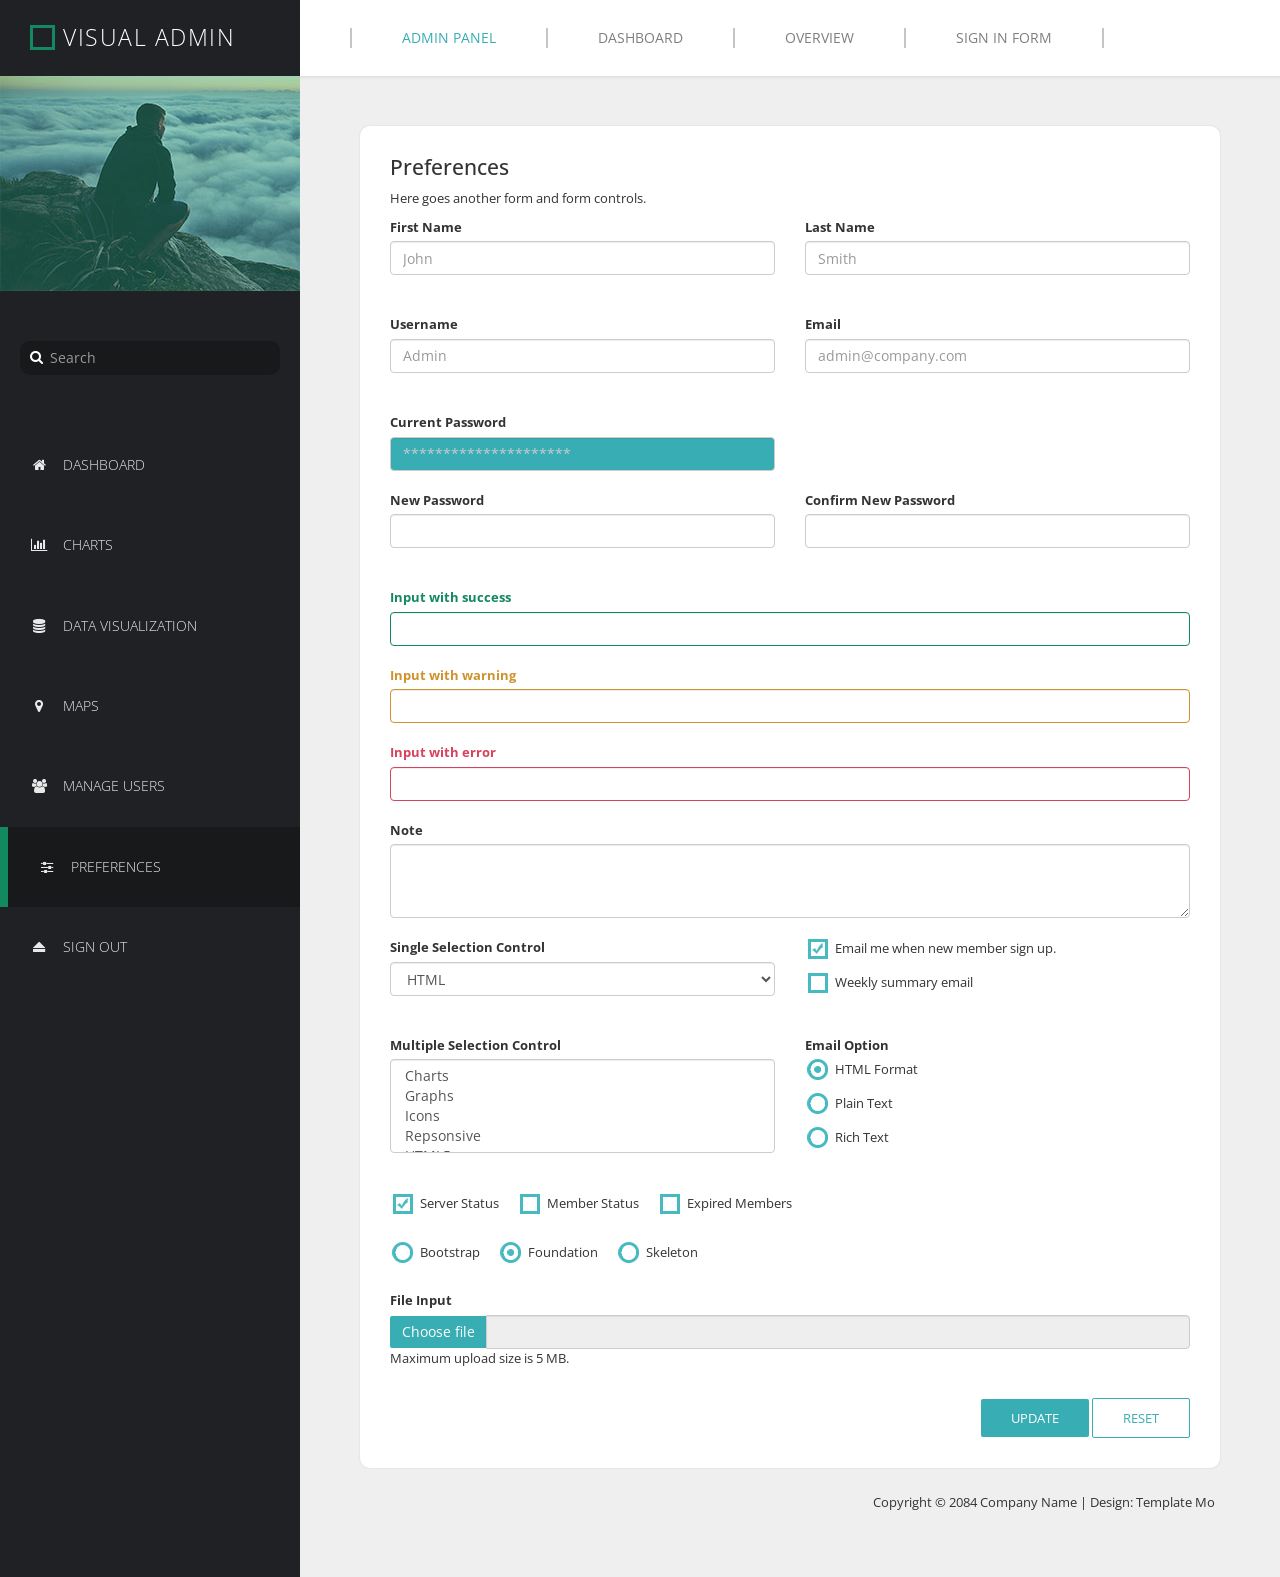
<file: admin/preferences.html>
<!DOCTYPE html>
<html lang="en">
  <head>
    <meta charset="utf-8">
    <meta http-equiv="X-UA-Compatible" content="IE=edge">
    <meta name="viewport" content="width=device-width, initial-scale=1">
    <title>Visual Admin Dashboard - Preferences</title>
    <meta name="description" content="">
    <meta name="author" content="templatemo">
    <!-- 
    Visual Admin Template
    https://templatemo.com/tm-455-visual-admin
    -->
    <link href='http://fonts.googleapis.com/css?family=Open+Sans:400,300,400italic,700' rel='stylesheet' type='text/css'>
    <link href="css/font-awesome.min.css" rel="stylesheet">
    <link href="css/bootstrap.min.css" rel="stylesheet">
    <link href="css/templatemo-style.css" rel="stylesheet">

    <!-- HTML5 shim and Respond.js for IE8 support of HTML5 elements and media queries -->
    <!-- WARNING: Respond.js doesn't work if you view the page via file:// -->
    <!--[if lt IE 9]>
      <script src="https://oss.maxcdn.com/html5shiv/3.7.2/html5shiv.min.js"></script>
      <script src="https://oss.maxcdn.com/respond/1.4.2/respond.min.js"></script>
    <![endif]-->

  </head>
  <body>
    <!-- Left column -->
    <div class="templatemo-flex-row">
      <div class="templatemo-sidebar">
        <header class="templatemo-site-header">
          <div class="square"></div>
          <h1>Visual Admin</h1>
        </header>
        <div class="profile-photo-container">
          <img src="images/profile-photo.jpg" alt="Profile Photo" class="img-responsive">
          <div class="profile-photo-overlay"></div>
        </div>
        <!-- Search box -->
        <form class="templatemo-search-form" role="search">
          <div class="input-group">
              <button type="submit" class="fa fa-search"></button>
              <input type="text" class="form-control" placeholder="Search" name="srch-term" id="srch-term">
          </div>
        </form>
        <div class="mobile-menu-icon">
            <i class="fa fa-bars"></i>
          </div>
        <nav class="templatemo-left-nav">
          <ul>
            <li><a href="index.html"><i class="fa fa-home fa-fw"></i>Dashboard</a></li>
            <li><a href="data-visualization.html"><i class="fa fa-bar-chart fa-fw"></i>Charts</a></li>
            <li><a href="data-visualization.html"><i class="fa fa-database fa-fw"></i>Data Visualization</a></li>
            <li><a href="maps.html"><i class="fa fa-map-marker fa-fw"></i>Maps</a></li>
            <li><a href="manage-users.html"><i class="fa fa-users fa-fw"></i>Manage Users</a></li>
            <li><a href="#" class="active"><i class="fa fa-sliders fa-fw"></i>Preferences</a></li>
            <li><a href="login.html"><i class="fa fa-eject fa-fw"></i>Sign Out</a></li>
          </ul>
        </nav>
      </div>
      <!-- Main content -->
      <div class="templatemo-content col-1 light-gray-bg">
        <div class="templatemo-top-nav-container">
          <div class="row">
            <nav class="templatemo-top-nav col-lg-12 col-md-12">
              <ul class="text-uppercase">
                <li><a href="" class="active">Admin panel</a></li>
                <li><a href="">Dashboard</a></li>
                <li><a href="">Overview</a></li>
                <li><a href="login.html">Sign in form</a></li>
              </ul>
            </nav>
          </div>
        </div>
        <div class="templatemo-content-container">
          <div class="templatemo-content-widget white-bg">
            <h2 class="margin-bottom-10">Preferences</h2>
            <p>Here goes another form and form controls.</p>
            <form action="index.html" class="templatemo-login-form" method="post" enctype="multipart/form-data">
              <div class="row form-group">
                <div class="col-lg-6 col-md-6 form-group">                  
                    <label for="inputFirstName">First Name</label>
                    <input type="text" class="form-control" id="inputFirstName" placeholder="John">                  
                </div>
                <div class="col-lg-6 col-md-6 form-group">                  
                    <label for="inputLastName">Last Name</label>
                    <input type="text" class="form-control" id="inputLastName" placeholder="Smith">                  
                </div> 
              </div>
              <div class="row form-group">
                <div class="col-lg-6 col-md-6 form-group">                  
                    <label for="inputUsername">Username</label>
                    <input type="text" class="form-control" id="inputUsername" placeholder="Admin">                  
                </div>
                <div class="col-lg-6 col-md-6 form-group">                  
                    <label for="inputEmail">Email</label>
                    <input type="email" class="form-control" id="inputEmail" placeholder="admin@company.com">                  
                </div> 
              </div>
              <div class="row form-group">
                <div class="col-lg-6 col-md-6 form-group">                  
                    <label for="inputCurrentPassword">Current Password</label>
                    <input type="password" class="form-control highlight" id="inputCurrentPassword" placeholder="*********************">                  
                </div>                
              </div>
              <div class="row form-group">
                <div class="col-lg-6 col-md-6 form-group">                  
                    <label for="inputNewPassword">New Password</label>
                    <input type="password" class="form-control" id="inputNewPassword">
                </div>
                <div class="col-lg-6 col-md-6 form-group">                  
                    <label for="inputConfirmNewPassword">Confirm New Password</label>
                    <input type="password" class="form-control" id="inputConfirmNewPassword">
                </div> 
              </div>
              <div class="row form-group">
                <div class="col-lg-12 has-success form-group">                  
                    <label class="control-label" for="inputWithSuccess">Input with success</label>
                    <input type="text" class="form-control" id="inputWithSuccess">
                </div>
              </div>
              <div class="row form-group">
                <div class="col-lg-12 has-warning form-group">                  
                    <label class="control-label" for="inputWithWarning">Input with warning</label>
                    <input type="text" class="form-control" id="inputWithWarning">
                </div>
              </div>
              <div class="row form-group">
                <div class="col-lg-12 has-error form-group">                  
                    <label class="control-label" for="inputWithError">Input with error</label>
                    <input type="text" class="form-control" id="inputWithError">
                </div>
              </div>
              <div class="row form-group">
                <div class="col-lg-12 form-group">                   
                    <label class="control-label" for="inputNote">Note</label>
                    <textarea class="form-control" id="inputNote" rows="3"></textarea>
                </div>
              </div>
              <div class="row form-group">
                <div class="col-lg-6 col-md-6 form-group"> 
                  <label class="control-label templatemo-block">Single Selection Control</label>                 
                  <select class="form-control">
                    <option value="html">HTML</option>
                    <option value="plain">Plain Text</option>                      
                  </select>
                </div>
                <div class="col-lg-6 col-md-6 form-group">                  
                    <div class="templatemo-block margin-bottom-5">
                      <input type="checkbox" name="emailOptions" id="c1" value="new" checked> 
                      <label for="c1" class="font-weight-400"><span></span>Email me when new member sign up.</label> 
                    </div>
                    <div class="templatemo-block margin-bottom-5">
                      <input type="checkbox" name="emailOptions" id="c2" value="weekly">
                      <label for="c2" class="font-weight-400"><span></span>Weekly summary email</label> 
                    </div>
                </div> 
              </div>
              <div class="row form-group">
                <div class="col-lg-6 col-md-6 form-group"> 
                  <label class="control-label templatemo-block">Multiple Selection Control</label>                 
                  <select multiple class="templatemo-multi-select form-control" style="overflow-y: scroll;">
                    <option value="">Charts</option>
                    <option value="">Graphs</option>
                    <option value="">Icons</option>
                    <option value="">Repsonsive</option>  
                    <option value="">HTML5</option>
                    <option value="">CSS3</option>
                    <option value="">jQuery</option>                    
                  </select>
                </div>
                <div class="col-lg-6 col-md-6 form-group">
                  <div>
                    <label class="control-label templatemo-block">Email Option</label> 
                    <div class="templatemo-block margin-bottom-5">
                      <input type="radio" name="emailOptions" id="r1" value="html" checked>
                      <label for="r1" class="font-weight-400"><span></span>HTML Format</label>
                    </div>
                    <div class="templatemo-block margin-bottom-5">
                      <input type="radio" name="emailOptions" id="r2" value="plain">
                      <label for="r2" class="font-weight-400"><span></span>Plain Text</label>
                    </div>
                    <div class="templatemo-block margin-bottom-5">
                      <input type="radio" name="emailOptions" id="r3" value="rich">
                      <label for="r3" class="font-weight-400"><span></span>Rich Text</label>
                    </div>                    
                  </div>                  
                </div> 
              </div>
              <div class="row form-group">
                <div class="col-lg-12 form-group">                   
                    <div class="margin-right-15 templatemo-inline-block">
                      <input type="checkbox" name="server" id="c3" value="" checked>
                      <label for="c3" class="font-weight-400"><span></span>Server Status</label>
                    </div>
                    <div class="margin-right-15 templatemo-inline-block">                      
                      <input type="checkbox" name="member" id="c4" value="">
                      <label for="c4" class="font-weight-400"><span></span>Member Status</label>
                    </div>
                    <div class="margin-right-15 templatemo-inline-block">
                      <input type="checkbox" name="expired" id="c5" value="">
                      <label for="c5" class="font-weight-400"><span></span>Expired Members</label>                      
                    </div>
                </div>
              </div>
              <div class="row form-group">
                <div class="col-lg-12 form-group">                   
                    <div class="margin-right-15 templatemo-inline-block">
                      <input type="radio" name="radio" id="r4" value="">
                      <label for="r4" class="font-weight-400"><span></span>Bootstrap</label>
                    </div>
                    <div class="margin-right-15 templatemo-inline-block">
                      <input type="radio" name="radio" id="r5" value="" checked>
                      <label for="r5" class="font-weight-400"><span></span>Foundation</label>
                    </div>
                    <div class="margin-right-15 templatemo-inline-block">
                      <input type="radio" name="radio" id="r6" value="">
                      <label for="r6" class="font-weight-400"><span></span>Skeleton</label>
                    </div>
                </div>
              </div>
              <div class="row form-group">
                <div class="col-lg-12">
                  <label class="control-label templatemo-block">File Input</label> 
                  <!-- <input type="file" name="fileToUpload" id="fileToUpload" class="margin-bottom-10"> -->
                  <input type="file" name="fileToUpload" id="fileToUpload" class="filestyle" data-buttonName="btn-primary" data-buttonBefore="true" data-icon="false">
                  <p>Maximum upload size is 5 MB.</p>                  
                </div>
              </div>
              <div class="form-group text-right">
                <button type="submit" class="templatemo-blue-button">Update</button>
                <button type="reset" class="templatemo-white-button">Reset</button>
              </div>                           
            </form>
          </div>
          <footer class="text-right">
            <p>Copyright &copy; 2084 Company Name 
            | Design: Template Mo</p>
          </footer>
        </div>
      </div>
    </div>

    <!-- JS -->
    <script type="text/javascript" src="js/jquery-1.11.2.min.js"></script>        <!-- jQuery -->
    <script type="text/javascript" src="js/bootstrap-filestyle.min.js"></script>  <!-- http://markusslima.github.io/bootstrap-filestyle/ -->
    <script type="text/javascript" src="js/templatemo-script.js"></script>        <!-- Templatemo Script -->
  </body>
</html>
</file>
<file: admin/css/templatemo-style.css>
/*

Visual Admin Template

https://templatemo.com/tm-455-visual-admin



TABLE OF CONTENT
	1. Universal Styles
	2. Left Column
	3. Right Column
	4. Charts & Maps
	5. Login
	6. Manage Users
	7. Preferences
	8. Media Queries
----------------------------------------------*/
/* 1. Universal Styles
----------------------------------------------*/
* {	font-family: 'Open Sans', sans-serif; }
body {	font-size: 13px; }
body, .templatemo-left-nav { background: #1f2124; }
h1, h2, h3 { margin: 0; }
h2 { font-size: 1.6em; }
h3 {
	color: #7f7f7f;
	font-size: 1.4em;
}
ul {
	list-style-type: none;
    margin: 0;
    padding: 0;
}
a:hover { text-decoration: none; }
nav li {
	font-size: 1.1em;
	list-style: none;	
	text-transform: uppercase;
}
.templatemo-inline-block {
	display: inline-block;
	vertical-align: middle;
}
.templatemo-block {	display: block; }
.templatemo-position-relative {	position: relative; }
.blue-text { color: #39ADB4; }
.white-text { color: white; }
.green-bg {	background-color: #39ADB4; }
.yellow-bg { background-color: #D8D138; }
.white-bg {	background-color: white; }
.white-bg .fa-times { background-color: #d7d7d7; }
.white-bg .fa-times:hover {	background: #83ccd1; }
.orange-bg {
	background-color: #F17A54;
	color: white;
}
.orange-bg .fa-times {	background-color: #F0A790; }
.orange-bg .fa-times:hover { background-color: #E14311; }
.pink-bg {
	background-color: #D7425C;
	color: white;
}
.pink-bg .fa-times { background-color: #E57C8F;	}
.pink-bg .fa-times:hover { background-color: #BD1F3B; }
.blue-bg {
	background-color: #3275BB;
	color: white;
}
.blue-bg .fa-times { background-color: #6792C0; }
.blue-bg .fa-times:hover { background-color: #2C639C; }
.light-gray-bg { background-color: #efefef; }
.padding-right-25 {	padding-right: 25px; }
.margin-bottom-0 {	margin-bottom: 0; }
.margin-bottom-5 {	margin-bottom: 5px; }
.margin-bottom-10 {	margin-bottom: 10px; }
.margin-bottom-30 {	margin-bottom: 30px; }
.margin-bottom-70 {	margin-bottom: 70px; }
.margin-right-15 { margin-right: 15px; }
.margin-10 { margin: 10px; }
.width-100 { width: 100%; }
.no-border { border: none; }
.border-radius-10 { border-radius: 10px; }
footer { padding: 15px; }

/* 2. Left Column
-----------------------------*/
.templatemo-sidebar { width: 300px; }
.square {
	width: 25px;
	height: 25px;
	border: 3px solid #13895F;
	display: inline-block;
	vertical-align: middle;
}
.circle {
	width: 15px;
	height: 15px;
	border-radius: 50%;
}
.templatemo-site-header { margin: 25px 30px; }
.templatemo-site-header h1 {
	color: white;
	display: inline-block;
	font-size: 1.8em;
	font-weight: 300;
	letter-spacing: 1.5px;
	margin: 0 5px;	
	text-transform: uppercase;
	vertical-align: middle;
}
.profile-photo-container { position: relative; }
.profile-photo-overlay {
	background-color: rgba(4, 152, 114, 0.35);
	position: absolute;
	top: 0;
	left: 0;
	width: 100%;
	height: 100%;
	transition: all 0.3s ease;
}
.profile-photo-overlay:hover { background-color: rgba(4, 152, 114, 0); }

/* Search form */
.templatemo-search-form {
	font-size: 1.1em;
	margin: 50px 20px;		
}
.templatemo-search-form .input-group { width: 100%; }
.templatemo-search-form .input-group .form-control {
	background-color: #18191b;
	border: none;
	border-radius: 10px;
	color: #DDD;
	padding-left: 30px;
}
.form-control:focus {
  border-color: #13895F;
  outline: 0;
  box-shadow: inset 0 1px 1px rgba(19,137,95,.075),0 0 8px rgba(19,137,95,.6);
}
.form-control.highlight {
	background-color: #39ADB4;
	color: white;
}
.form-control.highlight::-webkit-input-placeholder { /* WebKit browsers */
    color:    #ccc;
}
.form-control.highlight:-moz-placeholder { /* Mozilla Firefox 4 to 18 */
   color:    #ccc;
   opacity:  1;
}
.form-control.highlight::-moz-placeholder { /* Mozilla Firefox 19+ */
   color:    #ccc;
   opacity:  1;
}
.form-control.highlight:-ms-input-placeholder { /* Internet Explorer 10+ */
   color:    #ccc;
}
.templatemo-search-form .input-group { position: relative; }
.fa-search {
    height:32px;
    width:32px;
    border: none;
    cursor: pointer;
    color:white;
    background:transparent;
    position:absolute;
    top: 0;
	left: 0;
	z-index: 100;
}
.mobile-menu-icon { 
	cursor:pointer;
	display:none; 
}
.templatemo-left-nav li { font-weight: 300; }
.templatemo-left-nav a.active,
.templatemo-left-nav a:hover {
	background: #18191b;
	border-left: 8px solid #13895F;
}
.templatemo-left-nav a {
	color: #e9e9ea;
	display: block;
	padding: 30px;
	transition: all 0.3s ease;
}
.templatemo-left-nav .fa { margin-right: 15px; }

/* 3. Right Column
------------------------------*/
.templatemo-top-nav-container {
	background-color: white;
	padding: 28px 50px;
 	box-shadow: 0px 0px 2px 2px rgba(161, 159, 159, 0.18);
}
.templatemo-top-nav li {
    float: left;
    list-style: none;
}
.templatemo-top-nav a {
	color: #7f7f7f;
    display: block;
    padding: 0 50px;
    border-left: 2px solid #c5c5c5;
}
.templatemo-top-nav li:last-child a { border-right: 2px solid #c5c5c5; }
.templatemo-top-nav a:hover,
.templatemo-top-nav a.active {
	color: #39ADB4;
}

/* Main Content Area */
.templatemo-content {
  margin-top: 0px;
  min-height: 600px;
  padding: 0;  
  overflow-x: hidden;
}
.templatemo-content-container {	padding: 40px 50px; }
.templatemo-flex-row {
	display: -webkit-flex;
	display: -ms-flexbox;
	display: flex;
}
.col-1 {
	-webkit-flex: 1;
	    -ms-flex: 1;
	        flex: 1;
}
.col-2 {
	-webkit-flex: 2;
	    -ms-flex: 2;
	        flex: 2;
}

/* Content Widget */
.templatemo-content-widget {
	border-radius: 10px;
	padding: 30px;	
	position: relative;
	margin: 10px;
 	box-shadow: 0px 0px 1px 1px rgba(161, 159, 159, 0.1);
}
.templatemo-content-widget.no-padding {	padding: 0; }
.fa-times {
	border-radius: 15px;
  	color: white;
  	cursor: pointer;
	padding: 4px 5px;
  	position: absolute;
  	top: 15px;
  	right: 15px;
  	z-index: 100;
  	transition: all 0.3s ease;
}
.fa-heart {
  color: white;
  cursor: pointer;
  font-size: 1.4em;
  position: absolute;
  top: 30px;
  right: 30px;
  z-index: 100;
  transition: all 0.3s ease;
}
.fa-heart:hover { color: #39ADB4; }
.progress {	display: block; }
.panel-default>.panel-heading {
	background-color: #39ADB4;
	border-top-left-radius: 10px;
	border-top-right-radius: 10px;
	color: white;
	padding: 15px;
}
.panel-default .fa-times {
	top: 12px;
	background-color: #67B5B9;
}
.panel-default .fa-times:hover { background-color: #297B7F;	}
.panel { border-radius: 10px; }
.pagination-wrap {
	margin-right: 10px;
	text-align: right;
}
.pagination>li>a {
	border-color: #E9E8E8;
	color: #a6a6a6;
	margin: 2px;
	padding: 10px;	
}
.pagination>li>a,
.pagination>li:first-child>a,
.pagination>li:last-child>a {
	border-radius: 10px;
}
.pagination>.active>a, 
.pagination>.active>a:focus, 
.pagination>.active>a:hover {
	background-color: #39ADB4;
	border-color: #E9E8E8;
}
.table { margin-bottom: 0; }
.table>tbody>tr>td { padding: 10px 15px; }
.table>thead>tr>td { padding: 15px; }
.media { margin-top: 0; }
.media-body { vertical-align: middle; }
.badge {
	background-color: #d6973d;
	border-radius: 5px;
	margin-left: 5px;
	padding: 5px 10px;
	vertical-align: top;
}
.templatemo-img-bordered {
	border: 1px solid #ccc;
	padding: 3px;
}

/* 4. Charts & Maps - http://codepen.io/shoogledesigns/pen/BfLkA
----------------------------------------------------------------*/
.templatemo-chart {
	width: 100%;
	height: 300px;
}
#timeline_div {	height: auto; }

/* JQVMap */
.jqvmap-zoomin, .jqvmap-zoomout {
    width: 15px;
    height: 15px;
}
.vmap { height: 300px; }

/* 5. Login
------------------------------*/
.templatemo-login-widget {
	max-width: 450px;
	margin-left: auto;
	margin-right: auto;
	padding: 50px;
}
.templatemo-login-widget .square {
	width: 18px;
	height: 18px;
}
.templatemo-login-widget header { margin-bottom: 40px; }
.templatemo-login-widget h1 {
	display: inline-block;
	font-size: 1.8em;
	text-align: center;
	text-transform: uppercase;
	vertical-align: middle;
}
.templatemo-login-form .form-group { margin-bottom: 20px; }
.templatemo-login-form .form-group:last-child {	margin-bottom: 0; }
.input-group-addon { background: none; }
.btn-primary {
	border-radius: 2px;
	background-color: #39ADB4;
	border: none;	
	color: white;	
}
.btn-primary:hover { background-color: #2A858B; }
.templatemo-blue-button, 
.templatemo-white-button {
	border-radius: 2px;
	padding: 10px 30px;
	text-transform: uppercase;
	transition: all 0.3s ease;
}
.templatemo-blue-button {
	background-color: #39ADB4;
	border: none;	
	color: white;	
}
.templatemo-blue-button:hover {	background-color: #2A858B; }
.templatemo-white-button {
	background-color: white;
	border: 1px solid #39ADB4;	
	color: #39ADB4;	
}
.templatemo-white-button:hover { background-color: #eff2f3;	}
.templatemo-register-widget {
	max-width: 450px;
	padding: 15px;
	text-align: center;
}
.templatemo-register-widget p {	margin-bottom: 0; }
.checkbox label { padding-left: 0; }
.font-weight-400 { font-weight: 400; }

/* Style checkboxes and radio buttons
http://webdesign.tutsplus.com/tutorials/quick-tip-easy-css3-checkboxes-and-radio-buttons--webdesign-8953 */
input[type="checkbox"] {  display:none; }
input[type="checkbox"] + label span {
    display:inline-block;
    width:26px;
    height:25px;
    margin:-1px 4px 0 0;
    vertical-align:middle;
    background:url(../images/checkbox-radio-sheet.png) left top no-repeat;
    cursor:pointer;
}
input[type="checkbox"]:checked + label span {
    background:url(../images/checkbox-radio-sheet.png) -26px top no-repeat;
}
input[type="radio"] { display:none; }
input[type="radio"] + label span {
    display:inline-block;
    width:26px;
    height:25px;
    margin:-1px 4px 0 0;
    vertical-align:middle;
    background:url(../images/checkbox-radio-sheet.png) -52px top no-repeat;
    cursor:pointer;
}
input[type="radio"]:checked + label span {
    background:url(../images/checkbox-radio-sheet.png) -78px top no-repeat;
}

/* 6. Manage Users
------------------------------*/
.templatemo-sort-by:hover {	color: #ded9d9; }
.templatemo-edit-btn {
	border: 1px solid #ddd;
	border-radius: 3px;
	color: black;
	padding: 5px 15px;
	transition: all 0.3s ease;
}
.templatemo-edit-btn:hover {
	background-color: #39ADB4;
	border: 1px solid #39ADB4;
	color: white;
}
.templatemo-link { color: black; }
.templatemo-link:hover { color: #39ADB4; }
.templatemo-overflow-hidden { overflow: hidden; }
.templatemo-user-table thead {
	background-color: #39ADB4;
	color: white;
}
.panel>.table-responsive:last-child>.table:last-child, .panel>.table:last-child {
  border-bottom-right-radius: 10px;
  border-bottom-left-radius: 10px;
}
.panel>.table:first-child {
  border-top-left-radius: 10px;
  border-top-right-radius: 10px;
}
.templatemo-social-icons-container {
	background-color: #f4f3f3;
	display: -webkit-flex;
	display: -ms-flexbox;
	display: flex;
	-webkit-justify-content: space-between;
	    -ms-flex-pack: justify;
	        justify-content: space-between;
	box-shadow: 0px 0px 1px 1px rgba(161, 159, 159, 0.1);
	position: absolute;
	bottom: 0;
	left: 0;
	width: 100%;
	height: 50px;
	border-bottom-left-radius: 10px;
	border-bottom-right-radius: 10px;
	border-top: 1px solid #dedede;
}
.social-icon-wrap {
	width: 33%;
	height: 100%;
	display: -webkit-flex;
	display: -ms-flexbox;
	display: flex;
	-webkit-align-items: center;
	    -ms-flex-align: center;
	        align-items: center;
	-webkit-justify-content: center;
	    -ms-flex-pack: center;
	        justify-content: center;
}
.social-icon-wrap:nth-child(2) {
	border-left: 1px solid #dedede;
	border-right: 1px solid #dedede;
}
.templatemo-social-icon {
	background-color: #a6a6a6;
	border-radius: 50%;
	color: white;
	cursor: pointer;
	font-size: 1.5em;
	padding-top: 8px;
	width: 35px;
	height: 35px;
	transition: all 0.3s ease;
}
.templatemo-social-icon:hover {	background-color: #39ADB4; }
.templatemo-content-img-bg {
	background-position: center;
	background-attachment: stretch;
	min-height: 300px;
}
.content-bg-img {
	position: absolute;
	top: 0;
	left: 0;
	border-radius: 10px;
	width: 100%;
	height: 100%;
}
.view-img-btn-wrap {
	position: absolute;
	bottom: 50px;
	left: 0;
	width: 100%;
	text-align: center;
}
.templatemo-view-img-btn {
	background-color: #f4f3f3;	
	border: none;
	border-radius: 5px;
	color: #a6a6a6;
	padding: 10px 50px;
	text-transform: uppercase;
	transition: all 0.3s ease;
}
.templatemo-view-img-btn:hover {
	background-color: #39ADB4;
	color: white;
}

/* 7. Preferences
-------------------------------*/
.has-success .checkbox, .has-success .checkbox-inline, .has-success .control-label, .has-success .help-block, 
.has-success .radio, .has-success .radio-inline, .has-success.checkbox label, .has-success.checkbox-inline label, 
.has-success.radio label, .has-success.radio-inline label {
	color: #13895F;
}
.has-success .form-control { border-color: #13895F; }
.has-warning .checkbox, .has-warning .checkbox-inline, .has-warning .control-label, .has-warning .help-block, 
.has-warning .radio, .has-warning .radio-inline, .has-warning.checkbox label, .has-warning.checkbox-inline label, 
.has-warning.radio label, .has-warning.radio-inline label {
	color: #CF922C;
}
.has-warning .form-control { border-color: #CF922C; }
.has-error .checkbox, .has-error .checkbox-inline, .has-error .control-label, .has-error .help-block, 
.has-error .radio, .has-error .radio-inline, .has-error.checkbox label, .has-error.checkbox-inline label, 
.has-error.radio label, .has-error.radio-inline label {
	color: #D7425C;
}
.has-error .form-control { border-color: #D7425C; }
.templatemo-multi-select {
	min-width: 200px;
	height: 100px;
	overflow-y: scroll;	
}

/* 8. Media Queries
------------------------------*/
@media screen and (max-width: 1199px) and (min-width: 991px) {
	.templatemo-site-header { margin: 25px; }
	.templatemo-sidebar { width: 250px;	}
	.templatemo-search-form { margin: 20px; }
	nav li { font-size: 1em; }
	.templatemo-left-nav a { padding: 15px; }
	.templatemo-top-nav a { padding: 0 30px; }
}

@media screen and (max-width: 1199px) {
	.templatemo-flex-row.flex-content-row { display: block;	}
}

@media screen and (max-width: 992px) and (min-width: 768px) {
	.templatemo-site-header,
	.templatemo-search-form { 
		margin: 15px; 
	}
	.templatemo-sidebar { width: 200px; } 
	.templatemo-site-header h1 { font-size: 1.6em; }
	.square { 
		width: 20px; 
		height: 20px;
	}
	.templatemo-left-nav a.active,
	.templatemo-left-nav a:hover {
		border-left: 6px solid #13895F;		
	}	
	.templatemo-top-nav-container {	padding: 17px 30px;	}
	.templatemo-top-nav a { padding: 0 15px; }
}

@media screen and (max-width: 992px) {
	nav li { font-size: 1em; }
	.templatemo-left-nav a { padding: 15px 10px; }	
	.templatemo-content-container {	padding: 10px; }
}
@media only screen and (min-width: 768px) {
	.templatemo-left-nav {	display: block !important; }
}
@media screen and (max-width: 767px) {
	.templatemo-flex-row { display: block; }
	.templatemo-site-header { margin: 20px 15px; }
	.profile-photo-container {	display: none; /* Hide profile photo on mobile view */	}
	.templatemo-search-form { margin: 10px; }
	.templatemo-top-nav-container {	padding: 10px; }
	.templatemo-top-nav a { 
		border-left: 1px solid #c5c5c5;
		padding: 0 7px; 
	}
	.templatemo-top-nav li:last-child a { border-right: 1px solid #c5c5c5; }
	.templatemo-content-widget { padding: 15px;	}

	/* Left column */
	.templatemo-left-nav {
		display: none;
		position: fixed;
		top: 10px;
		right: 50px;		
		height: 300px;
		overflow: auto;
		width: 200px;
		z-index: 999;
	}
	.templatemo-left-nav a.active, 
	.templatemo-left-nav a:hover {
		border-left: 4px solid #13895F;	
	}
	.mobile-menu-icon {
		cursor: pointer;
		display: block;
		position: fixed;
		top: 10px;
		right: 10px;
		z-index: 1000;
	}
	.mobile-menu-icon:hover .fa { background-color: rgba(19,137,95,0.8); }
	.mobile-menu-icon .fa {
		color: #fff;
		background-color: rgba(19,137,95,0.4);
		font-size: 1.5em;
		width: 40px;
		height: 40px;
		padding-top: 9px;
		padding-left: 11px;
	}
}
</file>
<file: login/style.css>
@import url('https://fonts.googleapis.com/css2?family=Montserrat:wght@300;400;500;600;700&display=swap');

*{
    margin: 0;
    padding: 0;
    box-sizing: border-box;
    font-family: 'Montserrat', sans-serif;
}

body{
    background-color: #c9d6ff;
    background: linear-gradient(to right, #e2e2e2, #c9d6ff);
    display: flex;
    align-items: center;
    justify-content: center;
    flex-direction: column;
    height: 100vh;
}

.container{
    background-color: #fff;
    border-radius: 30px;
    box-shadow: 0 5px 15px rgba(0, 0, 0, 0.35);
    position: relative;
    overflow: hidden;
    width: 768px;
    max-width: 100%;
    min-height: 480px;
}

.container p{
    font-size: 14px;
    line-height: 20px;
    letter-spacing: 0.3px;
    margin: 20px 0;
}

.container span{
    font-size: 12px;
}

.container a{
    color: #333;
    font-size: 13px;
    text-decoration: none;
    margin: 15px 0 10px;
}

.container button{
    background-color: #2da0a8;
    color: #fff;
    font-size: 12px;
    padding: 10px 45px;
    border: 1px solid transparent;
    border-radius: 8px;
    font-weight: 600;
    letter-spacing: 0.5px;
    text-transform: uppercase;
    margin-top: 10px;
    cursor: pointer;
}

.container button.hidden{
    background-color: transparent;
    border-color: #fff;
}

.container form{
    background-color: #fff;
    display: flex;
    align-items: center;
    justify-content: center;
    flex-direction: column;
    padding: 0 40px;
    height: 100%;
}

.container input{
    background-color: #eee;
    border: none;
    margin: 8px 0;
    padding: 10px 15px;
    font-size: 13px;
    border-radius: 8px;
    width: 100%;
    outline: none;
}

.form-container{
    position: absolute;
    top: 0;
    height: 100%;
    transition: all 0.6s ease-in-out;
}

.sign-in{
    left: 0;
    width: 50%;
    z-index: 2;
}

.container.active .sign-in{
    transform: translateX(100%);
}

.sign-up{
    left: 0;
    width: 50%;
    opacity: 0;
    z-index: 1;
}

.container.active .sign-up{
    transform: translateX(100%);
    opacity: 1;
    z-index: 5;
    animation: move 0.6s;
}

@keyframes move{
    0%, 49.99%{
        opacity: 0;
        z-index: 1;
    }
    50%, 100%{
        opacity: 1;
        z-index: 5;
    }
}

.social-icons{
    margin: 20px 0;
}

.social-icons a{
    border: 1px solid #ccc;
    border-radius: 20%;
    display: inline-flex;
    justify-content: center;
    align-items: center;
    margin: 0 3px;
    width: 40px;
    height: 40px;
}

.toggle-container{
    position: absolute;
    top: 0;
    left: 50%;
    width: 50%;
    height: 100%;
    overflow: hidden;
    transition: all 0.6s ease-in-out;
    border-radius: 150px 0 0 100px;
    z-index: 1000;
}

.container.active .toggle-container{
    transform: translateX(-100%);
    border-radius: 0 150px 100px 0;
}

.toggle{
    background-color: #2da0a8;
    height: 100%;
    background: linear-gradient(to right, #5c6bc0, #2da0a8);
    color: #fff;
    position: relative;
    left: -100%;
    height: 100%;
    width: 200%;
    transform: translateX(0);
    transition: all 0.6s ease-in-out;
}

.container.active .toggle{
    transform: translateX(50%);
}

.toggle-panel{
    position: absolute;
    width: 50%;
    height: 100%;
    display: flex;
    align-items: center;
    justify-content: center;
    flex-direction: column;
    padding: 0 30px;
    text-align: center;
    top: 0;
    transform: translateX(0);
    transition: all 0.6s ease-in-out;
}

.toggle-left{
    transform: translateX(-200%);
}

.container.active .toggle-left{
    transform: translateX(0);
}

.toggle-right{
    right: 0;
    transform: translateX(0);
}

.container.active .toggle-right{
    transform: translateX(200%);
}
#message{
    background: #ff4e4e;
    color: white;
    text-align: center;
    margin-top: 20px;
}
#alertBox{
    position: fixed;
    top: 20px;
    left: 50%;
    transform: translateX(-50%);
    z-index: 999;
}
</file>
<file: admin/jqvmap/jqvmap.css>
/*!
 * jQVMap Version 1.0 
 *
 * http://jqvmap.com
 *
 * Copyright 2012, Peter Schmalfeldt <manifestinteractive@gmail.com>
 * Licensed under the MIT license.
 *
 * Fork Me @ https://github.com/manifestinteractive/jqvmap
 */
.jqvmap-label
{
	position: absolute;
	display: none;
	-webkit-border-radius: 3px;
	-moz-border-radius: 3px;
	border-radius: 3px;
	background: #292929;
	color: white;
	font-family: sans-serif, Verdana;
	font-size: smaller;
	padding: 3px;
}
.jqvmap-zoomin, .jqvmap-zoomout
{
	position: absolute;
	left: 10px;
	-webkit-border-radius: 3px;
	-moz-border-radius: 3px;
	border-radius: 3px;
	background: #000000;
	padding: 3px;
	color: white;
	width: 10px;
	height: 10px;
	cursor: pointer;
	line-height: 10px;
	text-align: center;
}
.jqvmap-zoomin
{
	top: 10px;
}
.jqvmap-zoomout
{
	top: 30px;
}
.jqvmap-region
{
  cursor: pointer;
}
.jqvmap-ajax_response
{
  width: 100%;
  height: 500px;
}
</file>
